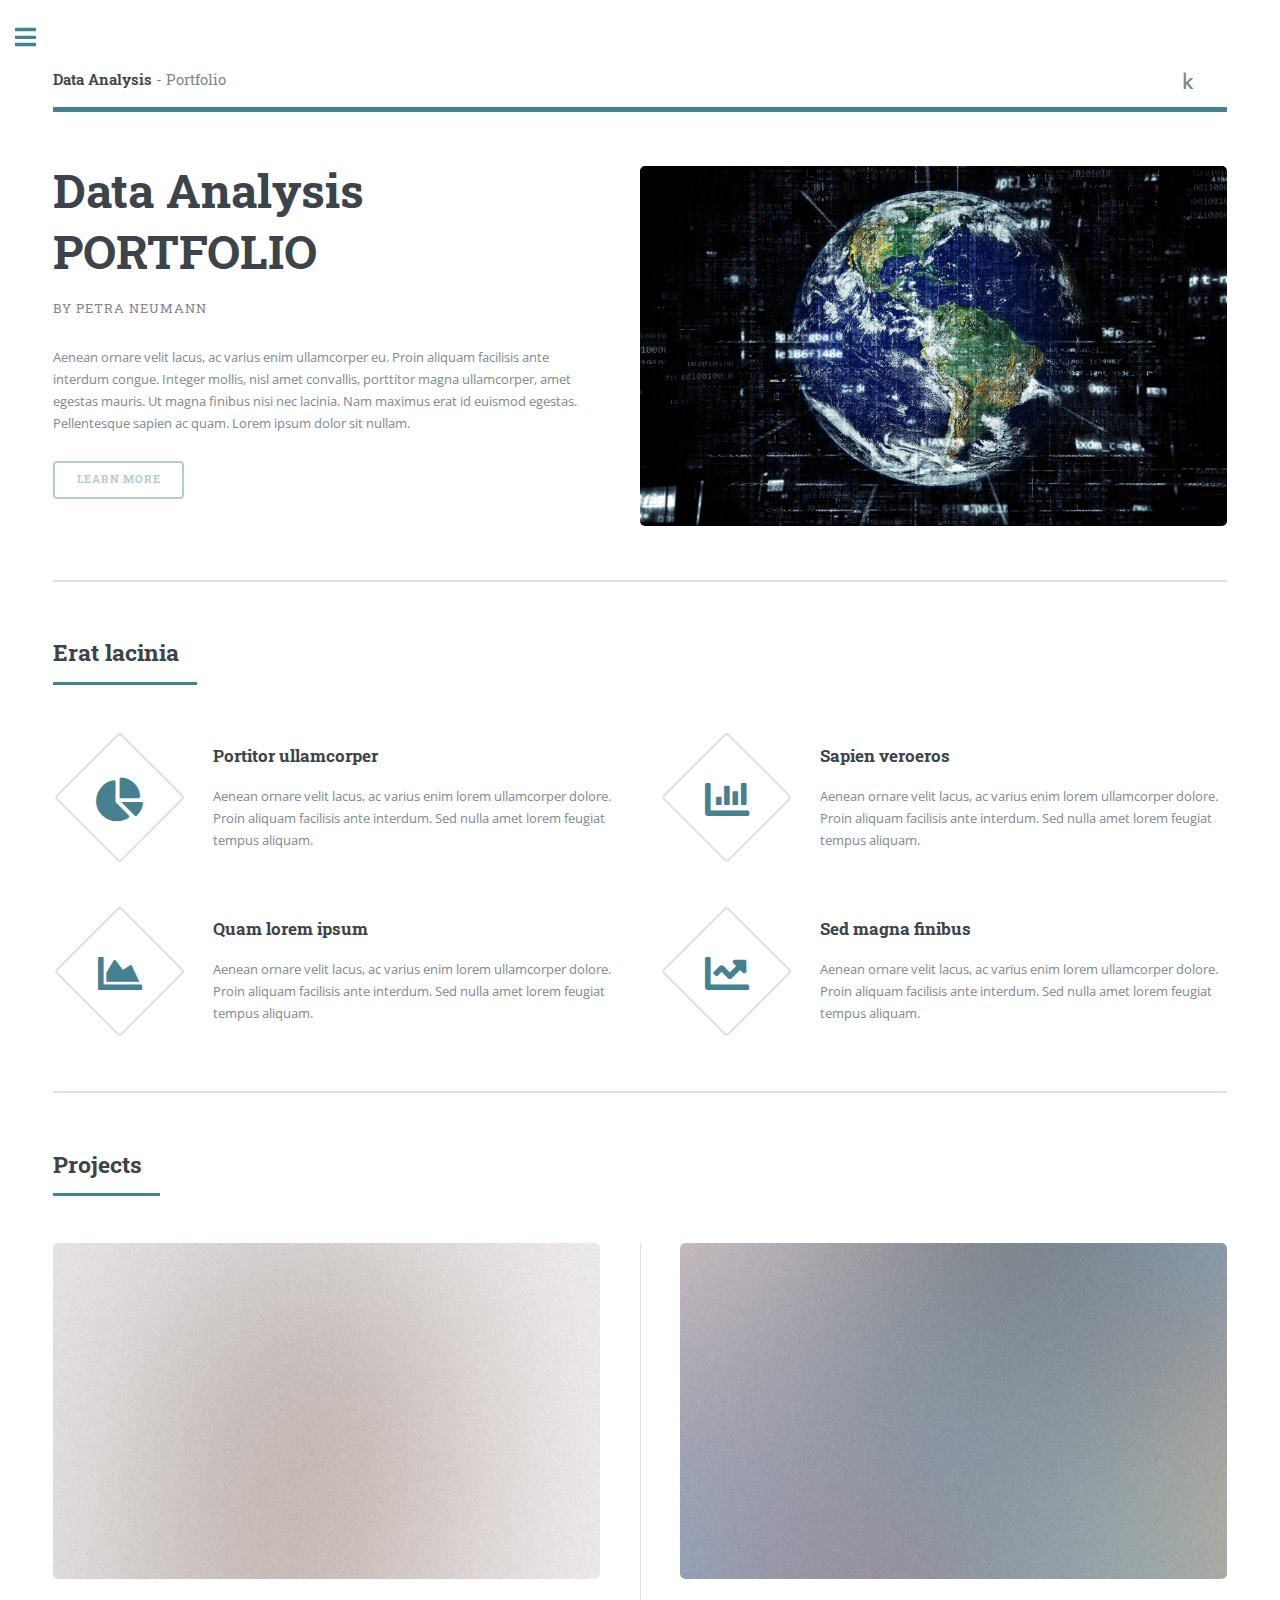
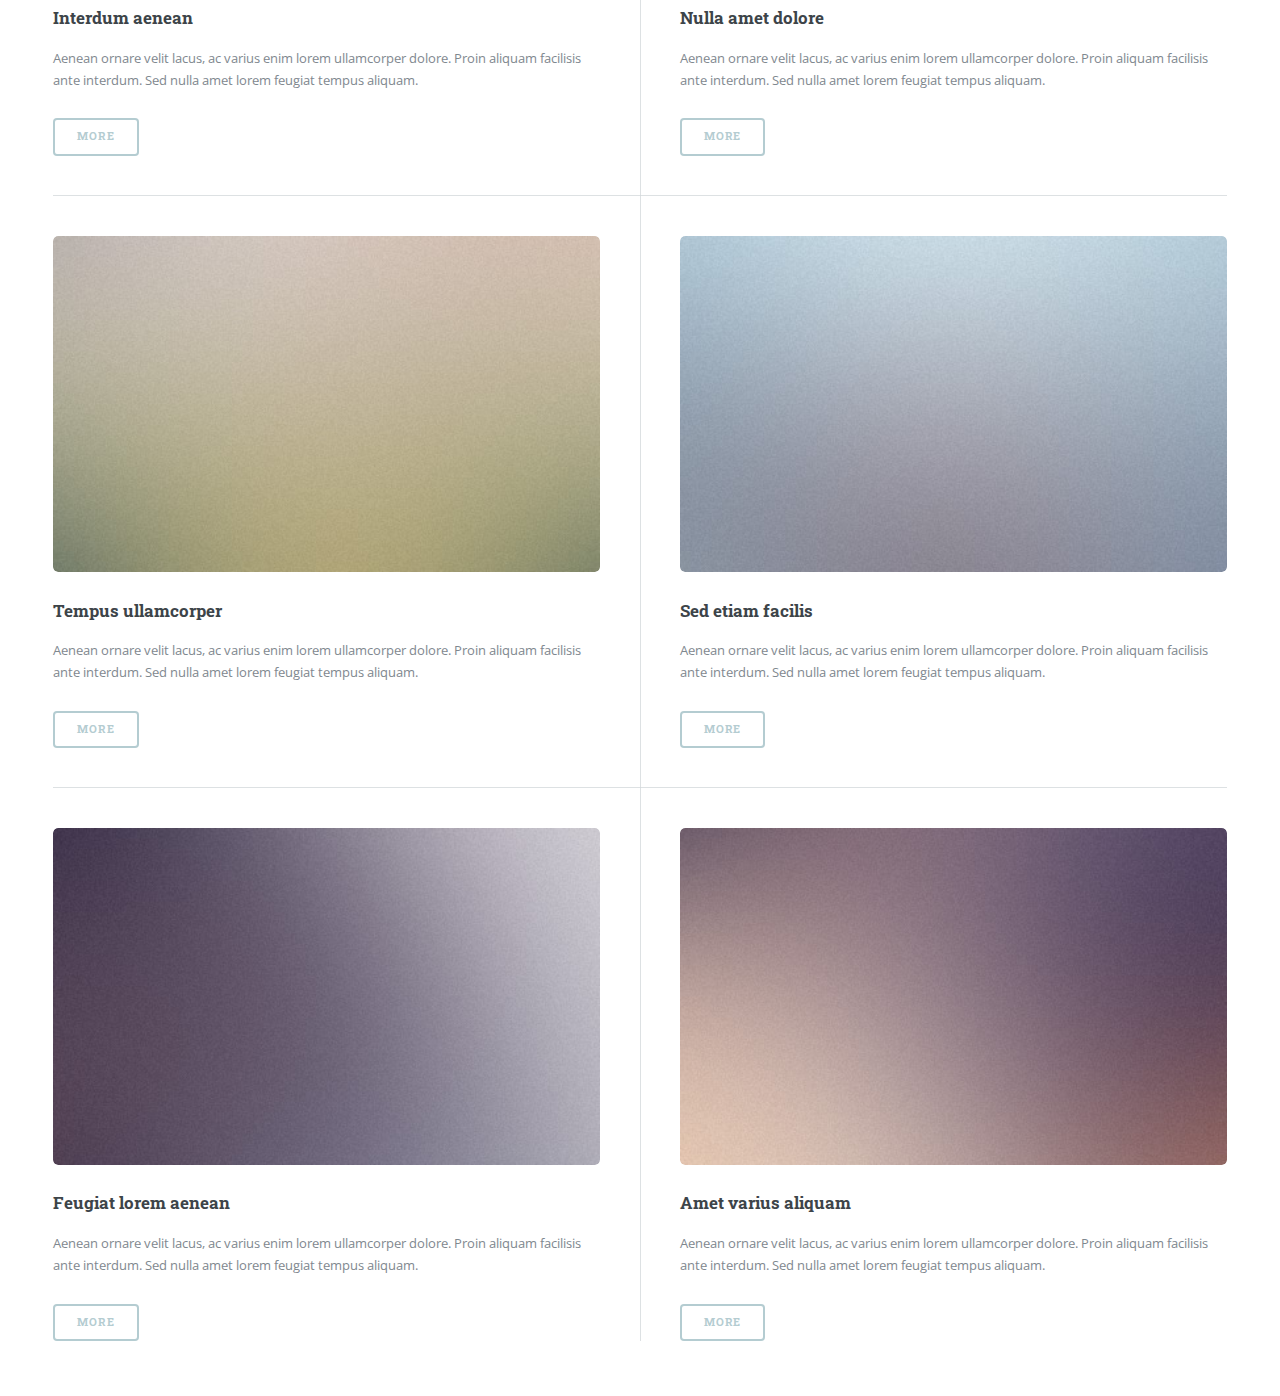
<file: index.html>
<!DOCTYPE HTML>
<!--
	Editorial by HTML5 UP
	html5up.net | @ajlkn
	Free for personal and commercial use under the CCA 3.0 license (html5up.net/license)
-->
<html>
	<head>
		<title>PETRA NEUMANN | Portfolio</title>
		<meta charset="utf-8" />
		<meta name="viewport" content="width=device-width, initial-scale=1, user-scalable=no" />
		<link rel="stylesheet" href="assets/css/main.css" />
	</head>
	<body class="is-preload">

		<!-- Wrapper -->
			<div id="wrapper">

				<!-- Main -->
					<div id="main">
						<div class="inner">

							<!-- Header -->
								<header id="header">
									<a href="index.html" class="logo"><strong>Data Analysis</strong> - Portfolio </a>
									<ul class="icons">
										<li><a href="https://www.kaggle.com/petraneumann" class="icon brands fa-kaggle" target="_blank"><span class="label">Kaggle</span></a></li>
										<li><a href="https://www.tableau.com" class="icon fa-table" target="_blank"><span class="label">Tableau</span></a></li>
										<!-- <li><a href="#" class="icon brands fa-facebook-f"><span class="label">Facebook</span></a></li>
										<li><a href="#" class="icon brands fa-snapchat-ghost"><span class="label">Snapchat</span></a></li>
										<li><a href="#" class="icon brands fa-instagram"><span class="label">Instagram</span></a></li>
										<li><a href="#" class="icon brands fa-medium-m"><span class="label">Medium</span></a></li> -->
									</ul>
								</header>

							<!-- Banner -->
								<section id="banner">
									<div class="content">
										<header>
											<h1>Data Analysis<br />
											PORTFOLIO</h1>
											<p>by Petra Neumann</p>
										</header>
										<p>Aenean ornare velit lacus, ac varius enim ullamcorper eu. Proin aliquam facilisis ante interdum congue. Integer mollis, nisl amet convallis, porttitor magna ullamcorper, amet egestas mauris. Ut magna finibus nisi nec lacinia. Nam maximus erat id euismod egestas. Pellentesque sapien ac quam. Lorem ipsum dolor sit nullam.</p>
										<ul class="actions">
											<li><a href="#" class="button big">Learn More</a></li>
										</ul>
									</div>
									<span class="image object">
										<img src="images/pic10.jpg" alt="" />
									</span>
								</section>

							<!-- Section -->
								<section>
									<header class="major">
										<h2>Erat lacinia</h2>
									</header>
									<div class="features">
										<article>
											<span class="icon solid fas fa-chart-pie"></span>
											<div class="content">
												<h3>Portitor ullamcorper</h3>
												<p>Aenean ornare velit lacus, ac varius enim lorem ullamcorper dolore. Proin aliquam facilisis ante interdum. Sed nulla amet lorem feugiat tempus aliquam.</p>
											</div>
										</article>
										<article>
											<span class="icon solid fas fa-chart-bar"></span>
											<div class="content">
												<h3>Sapien veroeros</h3>
												<p>Aenean ornare velit lacus, ac varius enim lorem ullamcorper dolore. Proin aliquam facilisis ante interdum. Sed nulla amet lorem feugiat tempus aliquam.</p>
											</div>
										</article>
										<article>
											<span class="icon solid fas fa-chart-area"></span>
											<div class="content">
												<h3>Quam lorem ipsum</h3>
												<p>Aenean ornare velit lacus, ac varius enim lorem ullamcorper dolore. Proin aliquam facilisis ante interdum. Sed nulla amet lorem feugiat tempus aliquam.</p>
											</div>
										</article>
										<article>
											<span class="icon solid fas fa-chart-line"></span>
											<div class="content">
												<h3>Sed magna finibus</h3>
												<p>Aenean ornare velit lacus, ac varius enim lorem ullamcorper dolore. Proin aliquam facilisis ante interdum. Sed nulla amet lorem feugiat tempus aliquam.</p>
											</div>
										</article>
									</div>
								</section>

							<!-- Section -->
								<section>
									<header class="major">
										<h2>Projects</h2>
									</header>
									<div class="posts">
										<article>
											<a href="#" class="image"><img src="images/pic01.jpg" alt="" /></a>
											<h3>Interdum aenean</h3>
											<p>Aenean ornare velit lacus, ac varius enim lorem ullamcorper dolore. Proin aliquam facilisis ante interdum. Sed nulla amet lorem feugiat tempus aliquam.</p>
											<ul class="actions">
												<li><a href="#" class="button">More</a></li>
											</ul>
										</article>
										<article>
											<a href="#" class="image"><img src="images/pic02.jpg" alt="" /></a>
											<h3>Nulla amet dolore</h3>
											<p>Aenean ornare velit lacus, ac varius enim lorem ullamcorper dolore. Proin aliquam facilisis ante interdum. Sed nulla amet lorem feugiat tempus aliquam.</p>
											<ul class="actions">
												<li><a href="#" class="button">More</a></li>
											</ul>
										</article>
										<article>
											<a href="#" class="image"><img src="images/pic03.jpg" alt="" /></a>
											<h3>Tempus ullamcorper</h3>
											<p>Aenean ornare velit lacus, ac varius enim lorem ullamcorper dolore. Proin aliquam facilisis ante interdum. Sed nulla amet lorem feugiat tempus aliquam.</p>
											<ul class="actions">
												<li><a href="#" class="button">More</a></li>
											</ul>
										</article>
										<article>
											<a href="#" class="image"><img src="images/pic04.jpg" alt="" /></a>
											<h3>Sed etiam facilis</h3>
											<p>Aenean ornare velit lacus, ac varius enim lorem ullamcorper dolore. Proin aliquam facilisis ante interdum. Sed nulla amet lorem feugiat tempus aliquam.</p>
											<ul class="actions">
												<li><a href="#" class="button">More</a></li>
											</ul>
										</article>
										<article>
											<a href="#" class="image"><img src="images/pic05.jpg" alt="" /></a>
											<h3>Feugiat lorem aenean</h3>
											<p>Aenean ornare velit lacus, ac varius enim lorem ullamcorper dolore. Proin aliquam facilisis ante interdum. Sed nulla amet lorem feugiat tempus aliquam.</p>
											<ul class="actions">
												<li><a href="#" class="button">More</a></li>
											</ul>
										</article>
										<article>
											<a href="#" class="image"><img src="images/pic06.jpg" alt="" /></a>
											<h3>Amet varius aliquam</h3>
											<p>Aenean ornare velit lacus, ac varius enim lorem ullamcorper dolore. Proin aliquam facilisis ante interdum. Sed nulla amet lorem feugiat tempus aliquam.</p>
											<ul class="actions">
												<li><a href="#" class="button">More</a></li>
											</ul>
										</article>
									</div>
								</section>

						</div>
					</div>

				<!-- Sidebar -->
					<div id="sidebar">
						<div class="inner">

							<!-- Search -->
								<section id="search" class="alt">
									<form method="post" action="#">
										<input type="text" name="query" id="query" placeholder="Search" />
									</form>
								</section>

							<!-- Menu -->
								<nav id="menu">
									<header class="major">
										<h2>Menu</h2>
									</header>
									<ul>
										<li><a href="index.html">Homepage</a></li>
										<li><a href="generic.html">Generic</a></li>
										<li><a href="elements.html">Elements</a></li>
										<li><a href="contact.html">Contact</a></li>
										<li>
											<span class="opener">Submenu</span>
											<ul>
												<li><a href="#">Lorem Dolor</a></li>
												<li><a href="#">Ipsum Adipiscing</a></li>
												<li><a href="#">Tempus Magna</a></li>
												<li><a href="#">Feugiat Veroeros</a></li>
											</ul>
										</li>
										<li><a href="#">Etiam Dolore</a></li>
										<li><a href="#">Adipiscing</a></li>
										<li>
											<span class="opener">Another Submenu</span>
											<ul>
												<li><a href="#">Lorem Dolor</a></li>
												<li><a href="#">Ipsum Adipiscing</a></li>
												<li><a href="#">Tempus Magna</a></li>
												<li><a href="#">Feugiat Veroeros</a></li>
											</ul>
										</li>
										<li><a href="#">Maximus Erat</a></li>
										<li><a href="#">Sapien Mauris</a></li>
										<li><a href="#">Amet Lacinia</a></li>
									</ul>
								</nav>

							<!-- Section -->
								<section>
									<header class="major">
										<h2>Ante interdum</h2>
									</header>
									<div class="mini-posts">
										<article>
											<a href="#" class="image"><img src="images/pic07.jpg" alt="" /></a>
											<p>Aenean ornare velit lacus, ac varius enim lorem ullamcorper dolore aliquam.</p>
										</article>
										<article>
											<a href="#" class="image"><img src="images/pic08.jpg" alt="" /></a>
											<p>Aenean ornare velit lacus, ac varius enim lorem ullamcorper dolore aliquam.</p>
										</article>
										<article>
											<a href="#" class="image"><img src="images/pic09.jpg" alt="" /></a>
											<p>Aenean ornare velit lacus, ac varius enim lorem ullamcorper dolore aliquam.</p>
										</article>
									</div>
									<ul class="actions">
										<li><a href="#" class="button">More</a></li>
									</ul>
								</section>

							<!-- Section -->
								<section>
									<header class="major">
										<h2>Get in touch</h2>
									</header>
									<p>with <br>PETRA NEUMANN</p>
									<ul class="contact">
										<li class="icon solid fa-envelope"><a href="mailto:p.t.neumann@gmx.de">send an email</a></li>
										<!-- <li class="icon solid fa-phone">(000) 000-0000</li> -->
										<li class="icon solid fa-home">Jena, Germany<br />
										<!--Nashville, TN 00000-0000--></li>
									</ul>
								</section>

							<!-- Footer -->
								<footer id="footer">
									<p class="copyright">&copy; Untitled. All rights reserved.</a></p>
								</footer>

						</div>
					</div>

			</div>

		<!-- Scripts -->
			<script src="assets/js/jquery.min.js"></script>
			<script src="assets/js/browser.min.js"></script>
			<script src="assets/js/breakpoints.min.js"></script>
			<script src="assets/js/util.js"></script>
			<script src="assets/js/main.js"></script>

	</body>
</html>
</file>
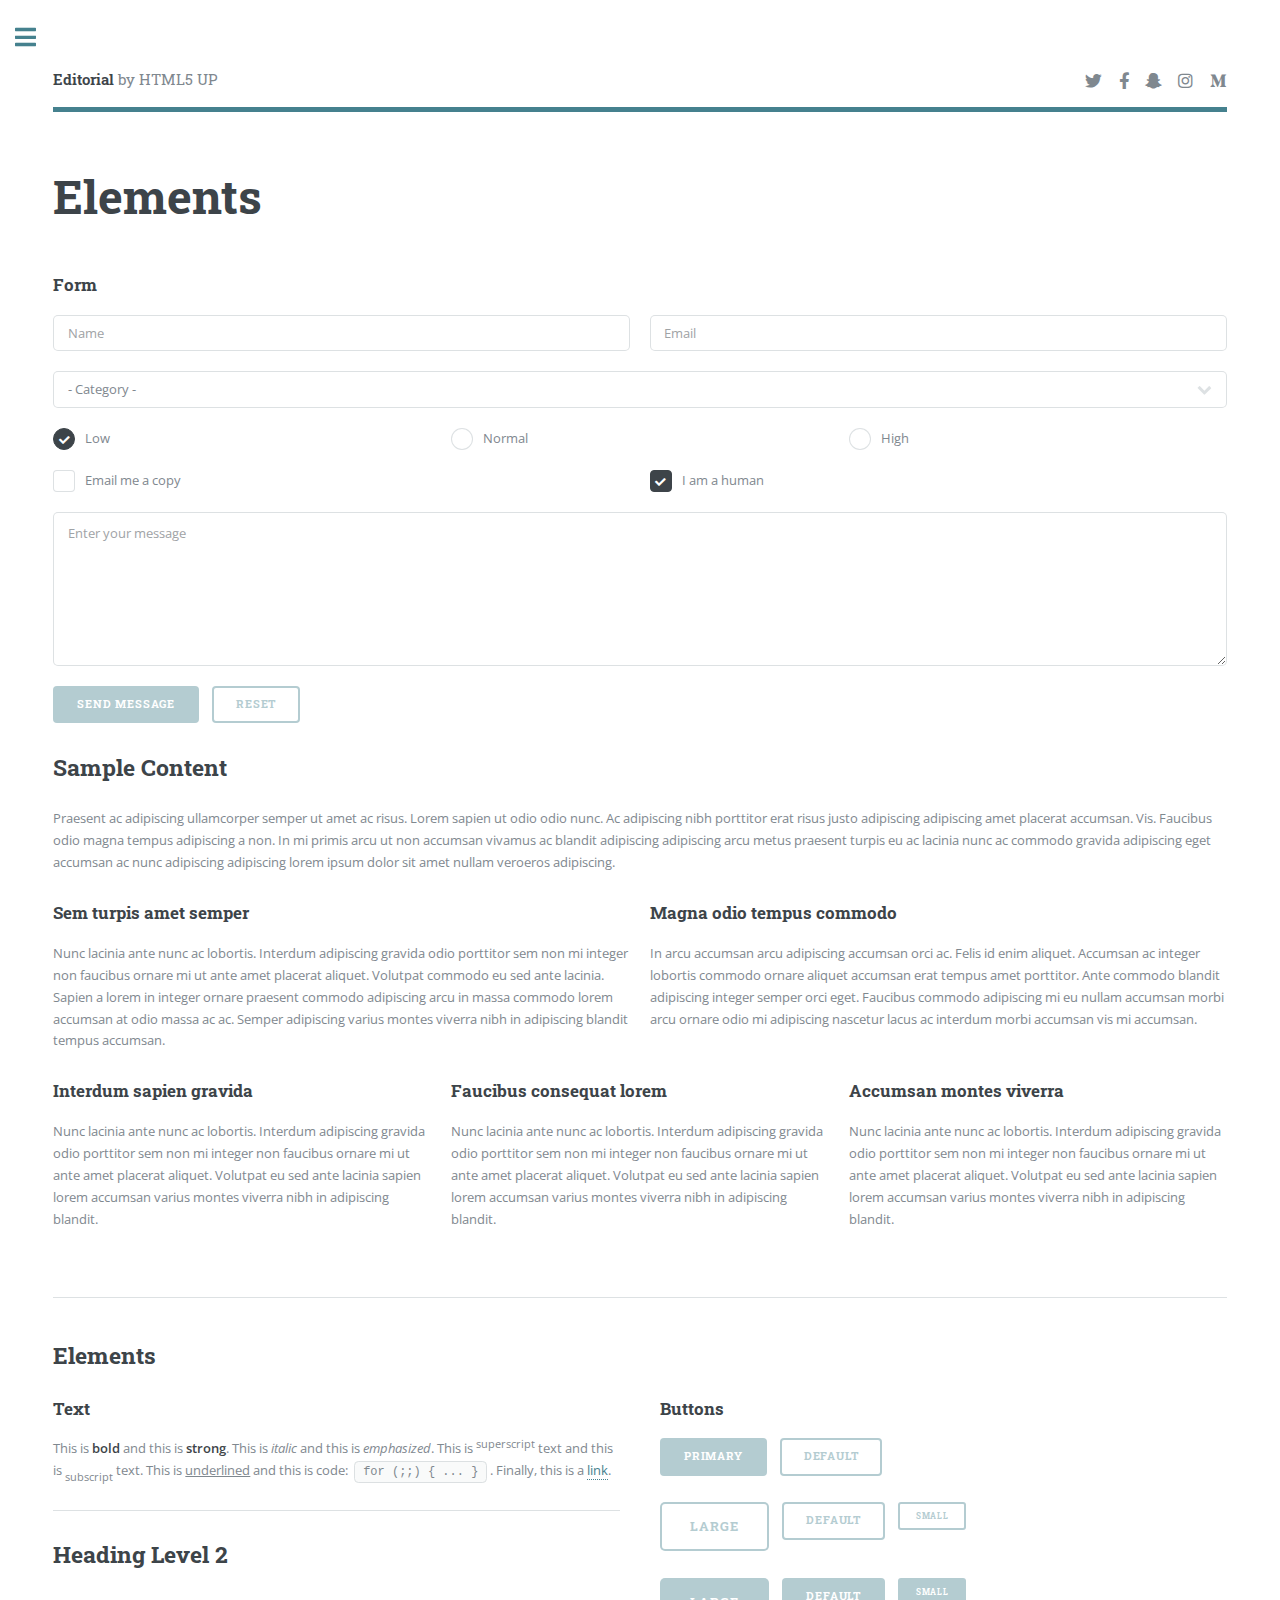
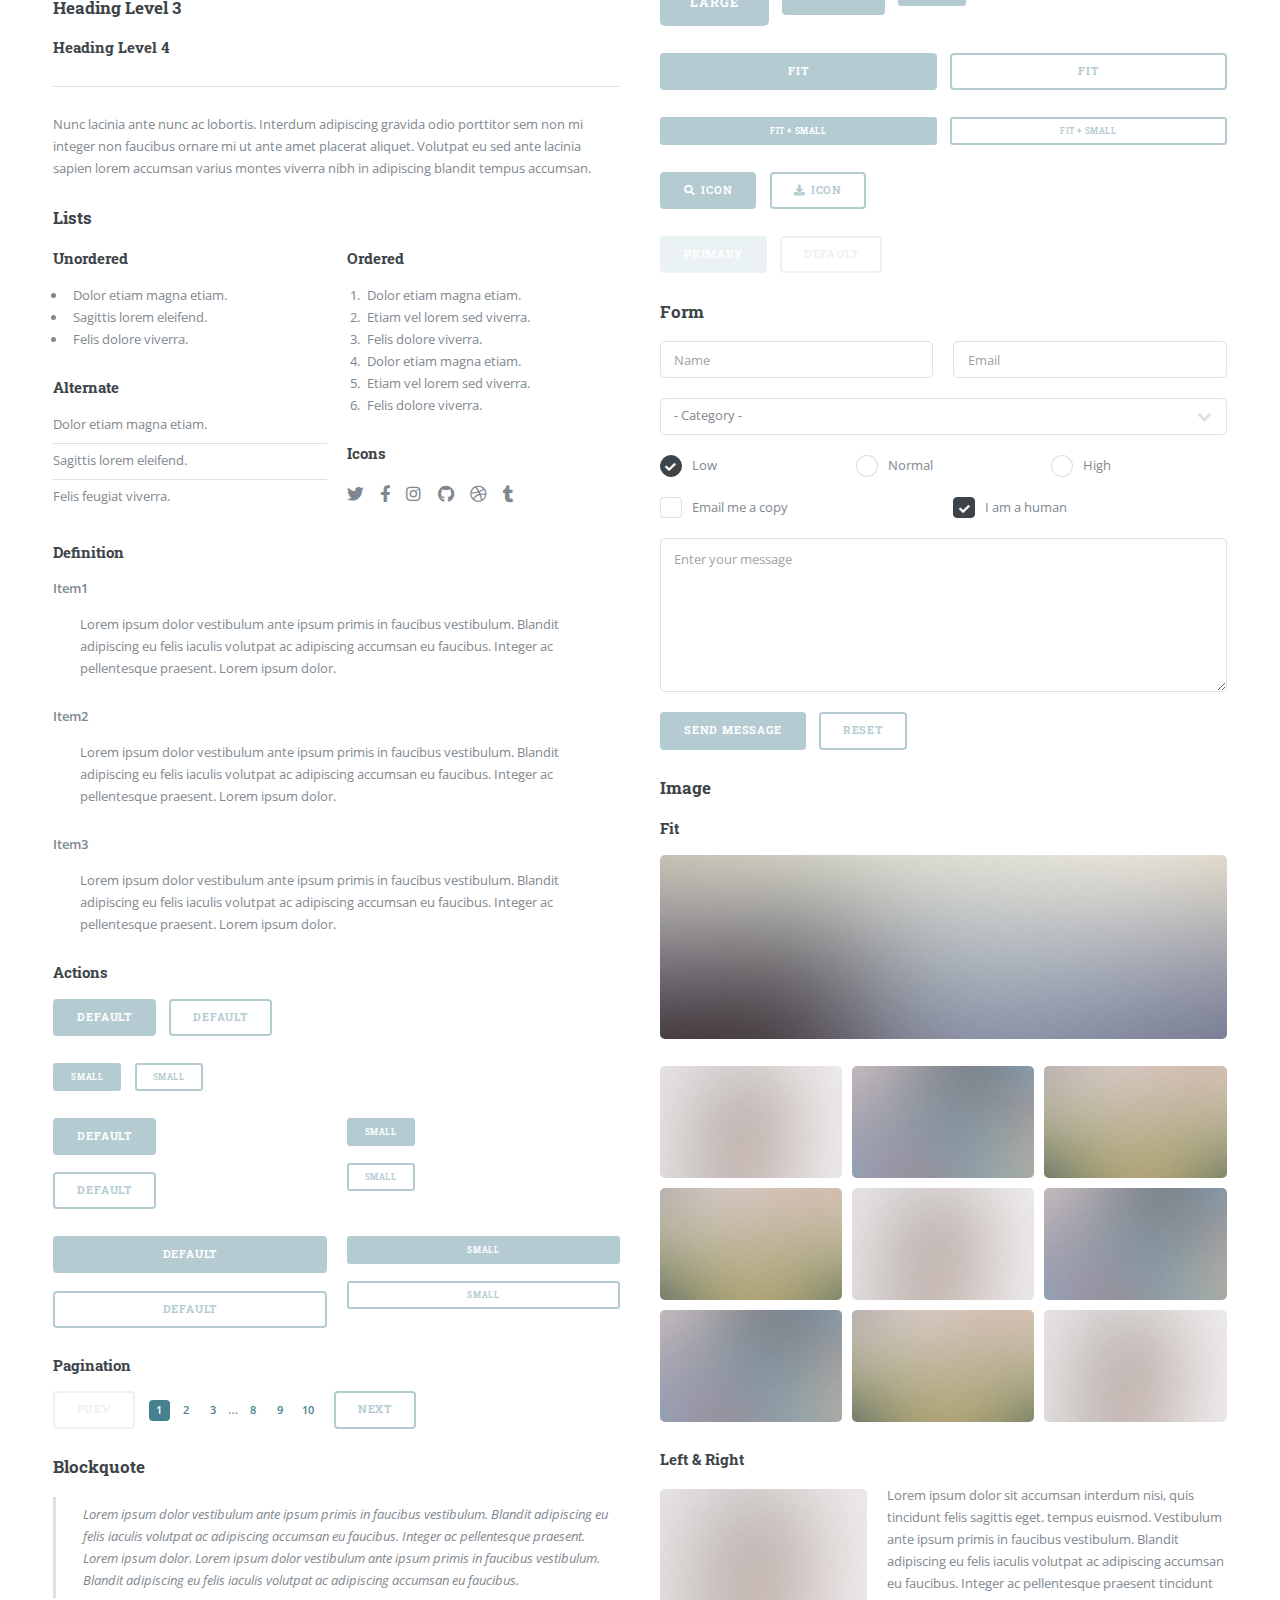
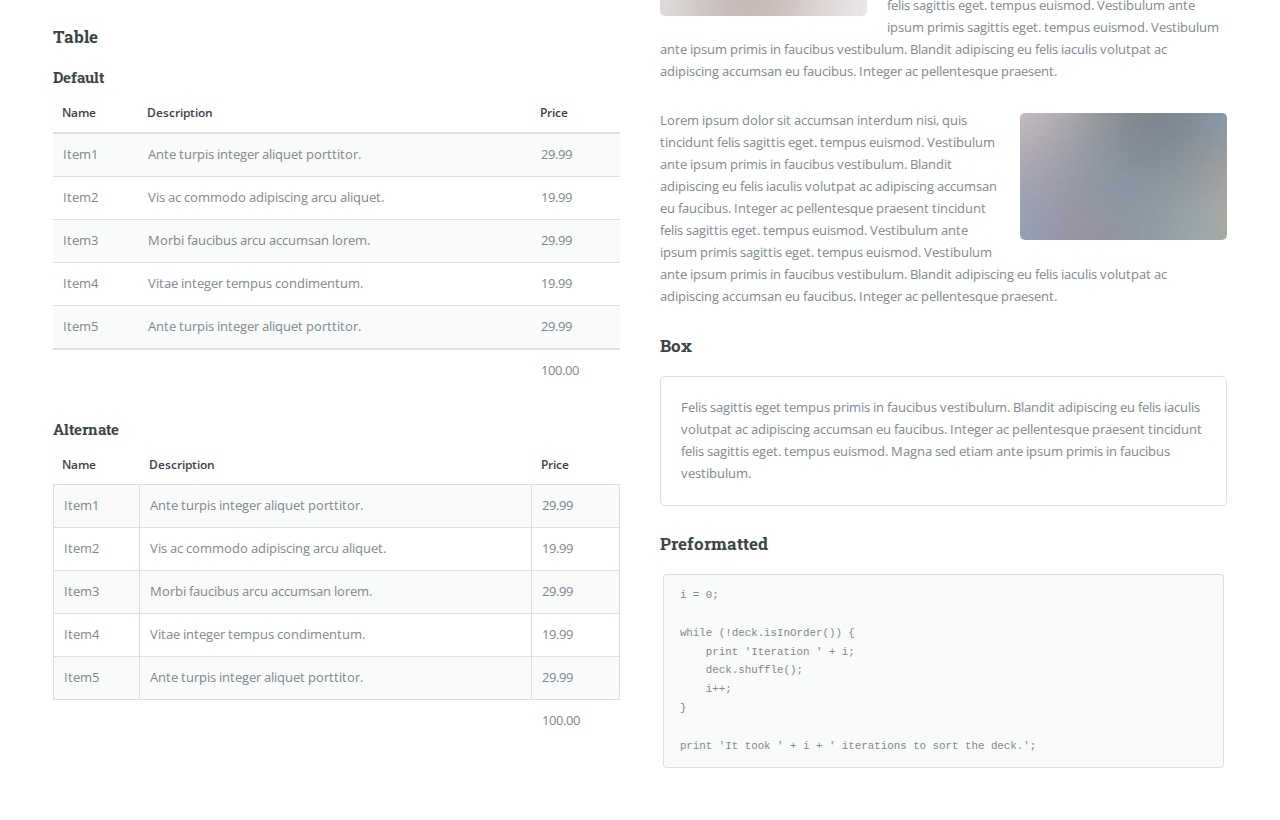
<file: contact.html>
<!DOCTYPE HTML>
<!--
	Editorial by HTML5 UP
	html5up.net | @ajlkn
	Free for personal and commercial use under the CCA 3.0 license (html5up.net/license)
-->
<html>
	<head>
		<title>Elements - Editorial by HTML5 UP</title>
		<meta charset="utf-8" />
		<meta name="viewport" content="width=device-width, initial-scale=1, user-scalable=no" />
		<link rel="stylesheet" href="assets/css/main.css" />
	</head>
	<body class="is-preload">

		<!-- Wrapper -->
			<div id="wrapper">

				<!-- Main -->
					<div id="main">
						<div class="inner">

							<!-- Header -->
								<header id="header">
									<a href="index.html" class="logo"><strong>Editorial</strong> by HTML5 UP</a>
									<ul class="icons">
										<li><a href="#" class="icon brands fa-twitter"><span class="label">Twitter</span></a></li>
										<li><a href="#" class="icon brands fa-facebook-f"><span class="label">Facebook</span></a></li>
										<li><a href="#" class="icon brands fa-snapchat-ghost"><span class="label">Snapchat</span></a></li>
										<li><a href="#" class="icon brands fa-instagram"><span class="label">Instagram</span></a></li>
										<li><a href="#" class="icon brands fa-medium-m"><span class="label">Medium</span></a></li>
									</ul>
								</header>

							<!-- Content -->
								<section>
									<header class="main">
										<h1>Elements</h1>
									</header>

									<!-- Content -->
									<h3>Form</h3>

													<form method="post" action="mailto:p.t.neumann@gmx.de">
														<div class="row gtr-uniform">
															<div class="col-6 col-12-xsmall">
																<input type="text" name="demo-name" id="demo-name" value="" placeholder="Name" />
															</div>
															<div class="col-6 col-12-xsmall">
																<input type="email" name="demo-email" id="demo-email" value="" placeholder="Email" />
															</div>
															<!-- Break -->
															<div class="col-12">
																<select name="demo-category" id="demo-category">
																	<option value="">- Category -</option>
																	<option value="1">Information</option>
																	<option value="1">Cooperation</option>
																	<option value="1">Other</option>
																</select>
															</div>
															<!-- Break -->
															<div class="col-4 col-12-small">
																<input type="radio" id="demo-priority-low" name="demo-priority" checked>
																<label for="demo-priority-low">Low</label>
															</div>
															<div class="col-4 col-12-small">
																<input type="radio" id="demo-priority-normal" name="demo-priority">
																<label for="demo-priority-normal">Normal</label>
															</div>
															<div class="col-4 col-12-small">
																<input type="radio" id="demo-priority-high" name="demo-priority">
																<label for="demo-priority-high">High</label>
															</div>
															<!-- Break -->
															<div class="col-6 col-12-small">
																<input type="checkbox" id="demo-copy" name="demo-copy">
																<label for="demo-copy">Email me a copy</label>
															</div>
															<div class="col-6 col-12-small">
																<input type="checkbox" id="demo-human" name="demo-human" checked>
																<label for="demo-human">I am a human</label>
															</div>
															<!-- Break -->
															<div class="col-12">
																<textarea name="demo-message" id="demo-message" placeholder="Enter your message" rows="6"></textarea>
															</div>
															<!-- Break -->
															<div class="col-12">
																<ul class="actions">
																	<li><input type="submit" value="Send Message" class="primary" /></li>
																	<li><input type="reset" value="Reset" /></li>
																</ul>
															</div>
														</div>
													</form>

										<h2 id="content">Sample Content</h2>
										<p>Praesent ac adipiscing ullamcorper semper ut amet ac risus. Lorem sapien ut odio odio nunc. Ac adipiscing nibh porttitor erat risus justo adipiscing adipiscing amet placerat accumsan. Vis. Faucibus odio magna tempus adipiscing a non. In mi primis arcu ut non accumsan vivamus ac blandit adipiscing adipiscing arcu metus praesent turpis eu ac lacinia nunc ac commodo gravida adipiscing eget accumsan ac nunc adipiscing adipiscing lorem ipsum dolor sit amet nullam veroeros adipiscing.</p>
										<div class="row">
											<div class="col-6 col-12-small">
												<h3>Sem turpis amet semper</h3>
												<p>Nunc lacinia ante nunc ac lobortis. Interdum adipiscing gravida odio porttitor sem non mi integer non faucibus ornare mi ut ante amet placerat aliquet. Volutpat commodo eu sed ante lacinia. Sapien a lorem in integer ornare praesent commodo adipiscing arcu in massa commodo lorem accumsan at odio massa ac ac. Semper adipiscing varius montes viverra nibh in adipiscing blandit tempus accumsan.</p>
											</div>
											<div class="col-6 col-12-small">
												<h3>Magna odio tempus commodo</h3>
												<p>In arcu accumsan arcu adipiscing accumsan orci ac. Felis id enim aliquet. Accumsan ac integer lobortis commodo ornare aliquet accumsan erat tempus amet porttitor. Ante commodo blandit adipiscing integer semper orci eget. Faucibus commodo adipiscing mi eu nullam accumsan morbi arcu ornare odio mi adipiscing nascetur lacus ac interdum morbi accumsan vis mi accumsan.</p>
											</div>
											<!-- Break -->
											<div class="col-4 col-12-medium">
												<h3>Interdum sapien gravida</h3>
												<p>Nunc lacinia ante nunc ac lobortis. Interdum adipiscing gravida odio porttitor sem non mi integer non faucibus ornare mi ut ante amet placerat aliquet. Volutpat eu sed ante lacinia sapien lorem accumsan varius montes viverra nibh in adipiscing blandit.</p>
											</div>
											<div class="col-4 col-12-medium">
												<h3>Faucibus consequat lorem</h3>
												<p>Nunc lacinia ante nunc ac lobortis. Interdum adipiscing gravida odio porttitor sem non mi integer non faucibus ornare mi ut ante amet placerat aliquet. Volutpat eu sed ante lacinia sapien lorem accumsan varius montes viverra nibh in adipiscing blandit.</p>
											</div>
											<div class="col-4 col-12-medium">
												<h3>Accumsan montes viverra</h3>
												<p>Nunc lacinia ante nunc ac lobortis. Interdum adipiscing gravida odio porttitor sem non mi integer non faucibus ornare mi ut ante amet placerat aliquet. Volutpat eu sed ante lacinia sapien lorem accumsan varius montes viverra nibh in adipiscing blandit.</p>
											</div>
										</div>

									<hr class="major" />

									<!-- Elements -->
										<h2 id="elements">Elements</h2>
										<div class="row gtr-200">
											<div class="col-6 col-12-medium">

												<!-- Text stuff -->
													<h3>Text</h3>
													<p>This is <b>bold</b> and this is <strong>strong</strong>. This is <i>italic</i> and this is <em>emphasized</em>.
													This is <sup>superscript</sup> text and this is <sub>subscript</sub> text.
													This is <u>underlined</u> and this is code: <code>for (;;) { ... }</code>.
													Finally, this is a <a href="#">link</a>.</p>
													<hr />
													<h2>Heading Level 2</h2>
													<h3>Heading Level 3</h3>
													<h4>Heading Level 4</h4>
													<hr />
													<p>Nunc lacinia ante nunc ac lobortis. Interdum adipiscing gravida odio porttitor sem non mi integer non faucibus ornare mi ut ante amet placerat aliquet. Volutpat eu sed ante lacinia sapien lorem accumsan varius montes viverra nibh in adipiscing blandit tempus accumsan.</p>

												<!-- Lists -->
													<h3>Lists</h3>
													<div class="row">
														<div class="col-6 col-12-small">

															<h4>Unordered</h4>
															<ul>
																<li>Dolor etiam magna etiam.</li>
																<li>Sagittis lorem eleifend.</li>
																<li>Felis dolore viverra.</li>
															</ul>

															<h4>Alternate</h4>
															<ul class="alt">
																<li>Dolor etiam magna etiam.</li>
																<li>Sagittis lorem eleifend.</li>
																<li>Felis feugiat viverra.</li>
															</ul>

														</div>
														<div class="col-6 col-12-small">

															<h4>Ordered</h4>
															<ol>
																<li>Dolor etiam magna etiam.</li>
																<li>Etiam vel lorem sed viverra.</li>
																<li>Felis dolore viverra.</li>
																<li>Dolor etiam magna etiam.</li>
																<li>Etiam vel lorem sed viverra.</li>
																<li>Felis dolore viverra.</li>
															</ol>

															<h4>Icons</h4>
															<ul class="icons">
																<li><a href="#" class="icon brands fa-twitter"><span class="label">Twitter</span></a></li>
																<li><a href="#" class="icon brands fa-facebook-f"><span class="label">Facebook</span></a></li>
																<li><a href="#" class="icon brands fa-instagram"><span class="label">Instagram</span></a></li>
																<li><a href="#" class="icon brands fa-github"><span class="label">Github</span></a></li>
																<li><a href="#" class="icon brands fa-dribbble"><span class="label">Dribbble</span></a></li>
																<li><a href="#" class="icon brands fa-tumblr"><span class="label">Tumblr</span></a></li>
															</ul>

														</div>
													</div>
													<h4>Definition</h4>
													<dl>
														<dt>Item1</dt>
														<dd>
															<p>Lorem ipsum dolor vestibulum ante ipsum primis in faucibus vestibulum. Blandit adipiscing eu felis iaculis volutpat ac adipiscing accumsan eu faucibus. Integer ac pellentesque praesent. Lorem ipsum dolor.</p>
														</dd>
														<dt>Item2</dt>
														<dd>
															<p>Lorem ipsum dolor vestibulum ante ipsum primis in faucibus vestibulum. Blandit adipiscing eu felis iaculis volutpat ac adipiscing accumsan eu faucibus. Integer ac pellentesque praesent. Lorem ipsum dolor.</p>
														</dd>
														<dt>Item3</dt>
														<dd>
															<p>Lorem ipsum dolor vestibulum ante ipsum primis in faucibus vestibulum. Blandit adipiscing eu felis iaculis volutpat ac adipiscing accumsan eu faucibus. Integer ac pellentesque praesent. Lorem ipsum dolor.</p>
														</dd>
													</dl>

													<h4>Actions</h4>
													<ul class="actions">
														<li><a href="#" class="button primary">Default</a></li>
														<li><a href="#" class="button">Default</a></li>
													</ul>
													<ul class="actions small">
														<li><a href="#" class="button primary small">Small</a></li>
														<li><a href="#" class="button small">Small</a></li>
													</ul>
													<div class="row">
														<div class="col-6 col-12-small">
															<ul class="actions stacked">
																<li><a href="#" class="button primary">Default</a></li>
																<li><a href="#" class="button">Default</a></li>
															</ul>
														</div>
														<div class="col-6 col-12-small">
															<ul class="actions stacked">
																<li><a href="#" class="button primary small">Small</a></li>
																<li><a href="#" class="button small">Small</a></li>
															</ul>
														</div>
														<div class="col-6 col-12-small">
															<ul class="actions stacked">
																<li><a href="#" class="button primary fit">Default</a></li>
																<li><a href="#" class="button fit">Default</a></li>
															</ul>
														</div>
														<div class="col-6 col-12-small">
															<ul class="actions stacked">
																<li><a href="#" class="button primary small fit">Small</a></li>
																<li><a href="#" class="button small fit">Small</a></li>
															</ul>
														</div>
													</div>

													<h4>Pagination</h4>
													<ul class="pagination">
														<li><span class="button disabled">Prev</span></li>
														<li><a href="#" class="page active">1</a></li>
														<li><a href="#" class="page">2</a></li>
														<li><a href="#" class="page">3</a></li>
														<li><span>&hellip;</span></li>
														<li><a href="#" class="page">8</a></li>
														<li><a href="#" class="page">9</a></li>
														<li><a href="#" class="page">10</a></li>
														<li><a href="#" class="button">Next</a></li>
													</ul>

												<!-- Blockquote -->
													<h3>Blockquote</h3>
													<blockquote>Lorem ipsum dolor vestibulum ante ipsum primis in faucibus vestibulum. Blandit adipiscing eu felis iaculis volutpat ac adipiscing accumsan eu faucibus. Integer ac pellentesque praesent. Lorem ipsum dolor. Lorem ipsum dolor vestibulum ante ipsum primis in faucibus vestibulum. Blandit adipiscing eu felis iaculis volutpat ac adipiscing accumsan eu faucibus.</blockquote>

												<!-- Table -->
													<h3>Table</h3>

													<h4>Default</h4>
													<div class="table-wrapper">
														<table>
															<thead>
																<tr>
																	<th>Name</th>
																	<th>Description</th>
																	<th>Price</th>
																</tr>
															</thead>
															<tbody>
																<tr>
																	<td>Item1</td>
																	<td>Ante turpis integer aliquet porttitor.</td>
																	<td>29.99</td>
																</tr>
																<tr>
																	<td>Item2</td>
																	<td>Vis ac commodo adipiscing arcu aliquet.</td>
																	<td>19.99</td>
																</tr>
																<tr>
																	<td>Item3</td>
																	<td> Morbi faucibus arcu accumsan lorem.</td>
																	<td>29.99</td>
																</tr>
																<tr>
																	<td>Item4</td>
																	<td>Vitae integer tempus condimentum.</td>
																	<td>19.99</td>
																</tr>
																<tr>
																	<td>Item5</td>
																	<td>Ante turpis integer aliquet porttitor.</td>
																	<td>29.99</td>
																</tr>
															</tbody>
															<tfoot>
																<tr>
																	<td colspan="2"></td>
																	<td>100.00</td>
																</tr>
															</tfoot>
														</table>
													</div>

													<h4>Alternate</h4>
													<div class="table-wrapper">
														<table class="alt">
															<thead>
																<tr>
																	<th>Name</th>
																	<th>Description</th>
																	<th>Price</th>
																</tr>
															</thead>
															<tbody>
																<tr>
																	<td>Item1</td>
																	<td>Ante turpis integer aliquet porttitor.</td>
																	<td>29.99</td>
																</tr>
																<tr>
																	<td>Item2</td>
																	<td>Vis ac commodo adipiscing arcu aliquet.</td>
																	<td>19.99</td>
																</tr>
																<tr>
																	<td>Item3</td>
																	<td> Morbi faucibus arcu accumsan lorem.</td>
																	<td>29.99</td>
																</tr>
																<tr>
																	<td>Item4</td>
																	<td>Vitae integer tempus condimentum.</td>
																	<td>19.99</td>
																</tr>
																<tr>
																	<td>Item5</td>
																	<td>Ante turpis integer aliquet porttitor.</td>
																	<td>29.99</td>
																</tr>
															</tbody>
															<tfoot>
																<tr>
																	<td colspan="2"></td>
																	<td>100.00</td>
																</tr>
															</tfoot>
														</table>
													</div>

											</div>
											<div class="col-6 col-12-medium">

												<!-- Buttons -->
													<h3>Buttons</h3>
													<ul class="actions">
														<li><a href="#" class="button primary">Primary</a></li>
														<li><a href="#" class="button">Default</a></li>
													</ul>
													<ul class="actions">
														<li><a href="#" class="button large">Large</a></li>
														<li><a href="#" class="button">Default</a></li>
														<li><a href="#" class="button small">Small</a></li>
													</ul>
													<ul class="actions">
														<li><a href="#" class="button primary large">Large</a></li>
														<li><a href="#" class="button primary">Default</a></li>
														<li><a href="#" class="button primary small">Small</a></li>
													</ul>
													<ul class="actions fit">
														<li><a href="#" class="button primary fit">Fit</a></li>
														<li><a href="#" class="button fit">Fit</a></li>
													</ul>
													<ul class="actions fit small">
														<li><a href="#" class="button primary fit small">Fit + Small</a></li>
														<li><a href="#" class="button fit small">Fit + Small</a></li>
													</ul>
													<ul class="actions">
														<li><a href="#" class="button primary icon solid fa-search">Icon</a></li>
														<li><a href="#" class="button icon solid fa-download">Icon</a></li>
													</ul>
													<ul class="actions">
														<li><span class="button primary disabled">Primary</span></li>
														<li><span class="button disabled">Default</span></li>
													</ul>

												<!-- Form -->
													<h3>Form</h3>

													<form method="post" action="#">
														<div class="row gtr-uniform">
															<div class="col-6 col-12-xsmall">
																<input type="text" name="demo-name" id="demo-name" value="" placeholder="Name" />
															</div>
															<div class="col-6 col-12-xsmall">
																<input type="email" name="demo-email" id="demo-email" value="" placeholder="Email" />
															</div>
															<!-- Break -->
															<div class="col-12">
																<select name="demo-category" id="demo-category">
																	<option value="">- Category -</option>
																	<option value="1">Manufacturing</option>
																	<option value="1">Shipping</option>
																	<option value="1">Administration</option>
																	<option value="1">Human Resources</option>
																</select>
															</div>
															<!-- Break -->
															<div class="col-4 col-12-small">
																<input type="radio" id="demo-priority-low" name="demo-priority" checked>
																<label for="demo-priority-low">Low</label>
															</div>
															<div class="col-4 col-12-small">
																<input type="radio" id="demo-priority-normal" name="demo-priority">
																<label for="demo-priority-normal">Normal</label>
															</div>
															<div class="col-4 col-12-small">
																<input type="radio" id="demo-priority-high" name="demo-priority">
																<label for="demo-priority-high">High</label>
															</div>
															<!-- Break -->
															<div class="col-6 col-12-small">
																<input type="checkbox" id="demo-copy" name="demo-copy">
																<label for="demo-copy">Email me a copy</label>
															</div>
															<div class="col-6 col-12-small">
																<input type="checkbox" id="demo-human" name="demo-human" checked>
																<label for="demo-human">I am a human</label>
															</div>
															<!-- Break -->
															<div class="col-12">
																<textarea name="demo-message" id="demo-message" placeholder="Enter your message" rows="6"></textarea>
															</div>
															<!-- Break -->
															<div class="col-12">
																<ul class="actions">
																	<li><input type="submit" value="Send Message" class="primary" /></li>
																	<li><input type="reset" value="Reset" /></li>
																</ul>
															</div>
														</div>
													</form>

												<!-- Image -->
													<h3>Image</h3>

													<h4>Fit</h4>
													<span class="image fit"><img src="images/pic11.jpg" alt="" /></span>
													<div class="box alt">
														<div class="row gtr-50 gtr-uniform">
															<div class="col-4"><span class="image fit"><img src="images/pic01.jpg" alt="" /></span></div>
															<div class="col-4"><span class="image fit"><img src="images/pic02.jpg" alt="" /></span></div>
															<div class="col-4"><span class="image fit"><img src="images/pic03.jpg" alt="" /></span></div>
															<!-- Break -->
															<div class="col-4"><span class="image fit"><img src="images/pic03.jpg" alt="" /></span></div>
															<div class="col-4"><span class="image fit"><img src="images/pic01.jpg" alt="" /></span></div>
															<div class="col-4"><span class="image fit"><img src="images/pic02.jpg" alt="" /></span></div>
															<!-- Break -->
															<div class="col-4"><span class="image fit"><img src="images/pic02.jpg" alt="" /></span></div>
															<div class="col-4"><span class="image fit"><img src="images/pic03.jpg" alt="" /></span></div>
															<div class="col-4"><span class="image fit"><img src="images/pic01.jpg" alt="" /></span></div>
														</div>
													</div>

													<h4>Left &amp; Right</h4>
													<p><span class="image left"><img src="images/pic01.jpg" alt="" /></span>Lorem ipsum dolor sit accumsan interdum nisi, quis tincidunt felis sagittis eget. tempus euismod. Vestibulum ante ipsum primis in faucibus vestibulum. Blandit adipiscing eu felis iaculis volutpat ac adipiscing accumsan eu faucibus. Integer ac pellentesque praesent tincidunt felis sagittis eget. tempus euismod. Vestibulum ante ipsum primis sagittis eget. tempus euismod. Vestibulum ante ipsum primis in faucibus vestibulum. Blandit adipiscing eu felis iaculis volutpat ac adipiscing accumsan eu faucibus. Integer ac pellentesque praesent.</p>
													<p><span class="image right"><img src="images/pic02.jpg" alt="" /></span>Lorem ipsum dolor sit accumsan interdum nisi, quis tincidunt felis sagittis eget. tempus euismod. Vestibulum ante ipsum primis in faucibus vestibulum. Blandit adipiscing eu felis iaculis volutpat ac adipiscing accumsan eu faucibus. Integer ac pellentesque praesent tincidunt felis sagittis eget. tempus euismod. Vestibulum ante ipsum primis sagittis eget. tempus euismod. Vestibulum ante ipsum primis in faucibus vestibulum. Blandit adipiscing eu felis iaculis volutpat ac adipiscing accumsan eu faucibus. Integer ac pellentesque praesent.</p>

												<!-- Box -->
													<h3>Box</h3>
													<div class="box">
														<p>Felis sagittis eget tempus primis in faucibus vestibulum. Blandit adipiscing eu felis iaculis volutpat ac adipiscing accumsan eu faucibus. Integer ac pellentesque praesent tincidunt felis sagittis eget. tempus euismod. Magna sed etiam ante ipsum primis in faucibus vestibulum.</p>
													</div>

												<!-- Preformatted Code -->
													<h3>Preformatted</h3>
													<pre><code>i = 0;

while (!deck.isInOrder()) {
    print 'Iteration ' + i;
    deck.shuffle();
    i++;
}

print 'It took ' + i + ' iterations to sort the deck.';
</code></pre>

											</div>
										</div>

								</section>

						</div>
					</div>

				<!-- Sidebar -->
					<div id="sidebar">
						<div class="inner">

							<!-- Search -->
								<section id="search" class="alt">
									<form method="post" action="#">
										<input type="text" name="query" id="query" placeholder="Search" />
									</form>
								</section>

							<!-- Menu -->
								<nav id="menu">
									<header class="major">
										<h2>Menu</h2>
									</header>
									<ul>
										<li><a href="index.html">Homepage</a></li>
										<li><a href="generic.html">Generic</a></li>
										<li><a href="elements.html">Elements</a></li>
										<li>
											<span class="opener">Submenu</span>
											<ul>
												<li><a href="#">Lorem Dolor</a></li>
												<li><a href="#">Ipsum Adipiscing</a></li>
												<li><a href="#">Tempus Magna</a></li>
												<li><a href="#">Feugiat Veroeros</a></li>
											</ul>
										</li>
										<li><a href="#">Etiam Dolore</a></li>
										<li><a href="#">Adipiscing</a></li>
										<li>
											<span class="opener">Another Submenu</span>
											<ul>
												<li><a href="#">Lorem Dolor</a></li>
												<li><a href="#">Ipsum Adipiscing</a></li>
												<li><a href="#">Tempus Magna</a></li>
												<li><a href="#">Feugiat Veroeros</a></li>
											</ul>
										</li>
										<li><a href="#">Maximus Erat</a></li>
										<li><a href="#">Sapien Mauris</a></li>
										<li><a href="#">Amet Lacinia</a></li>
									</ul>
								</nav>

							<!-- Section -->
								<section>
									<header class="major">
										<h2>Ante interdum</h2>
									</header>
									<div class="mini-posts">
										<article>
											<a href="#" class="image"><img src="images/pic07.jpg" alt="" /></a>
											<p>Aenean ornare velit lacus, ac varius enim lorem ullamcorper dolore aliquam.</p>
										</article>
										<article>
											<a href="#" class="image"><img src="images/pic08.jpg" alt="" /></a>
											<p>Aenean ornare velit lacus, ac varius enim lorem ullamcorper dolore aliquam.</p>
										</article>
										<article>
											<a href="#" class="image"><img src="images/pic09.jpg" alt="" /></a>
											<p>Aenean ornare velit lacus, ac varius enim lorem ullamcorper dolore aliquam.</p>
										</article>
									</div>
									<ul class="actions">
										<li><a href="#" class="button">More</a></li>
									</ul>
								</section>

							<!-- Section -->
								<section>
									<header class="major">
										<h2>Get in touch</h2>
									</header>
									<p>Sed varius enim lorem ullamcorper dolore aliquam aenean ornare velit lacus, ac varius enim lorem ullamcorper dolore. Proin sed aliquam facilisis ante interdum. Sed nulla amet lorem feugiat tempus aliquam.</p>
									<ul class="contact">
										<li class="icon solid fa-envelope"><a href="#">information@untitled.tld</a></li>
										<li class="icon solid fa-phone">(000) 000-0000</li>
										<li class="icon solid fa-home">1234 Somewhere Road #8254<br />
										Nashville, TN 00000-0000</li>
									</ul>
								</section>

							<!-- Footer -->
								<footer id="footer">
									<p class="copyright">&copy; Untitled. All rights reserved. Demo Images: <a href="https://unsplash.com">Unsplash</a>. Design: <a href="https://html5up.net">HTML5 UP</a>.</p>
								</footer>

						</div>
					</div>

			</div>

		<!-- Scripts -->
			<script src="assets/js/jquery.min.js"></script>
			<script src="assets/js/browser.min.js"></script>
			<script src="assets/js/breakpoints.min.js"></script>
			<script src="assets/js/util.js"></script>
			<script src="assets/js/main.js"></script>

	</body>
</html>
</file>
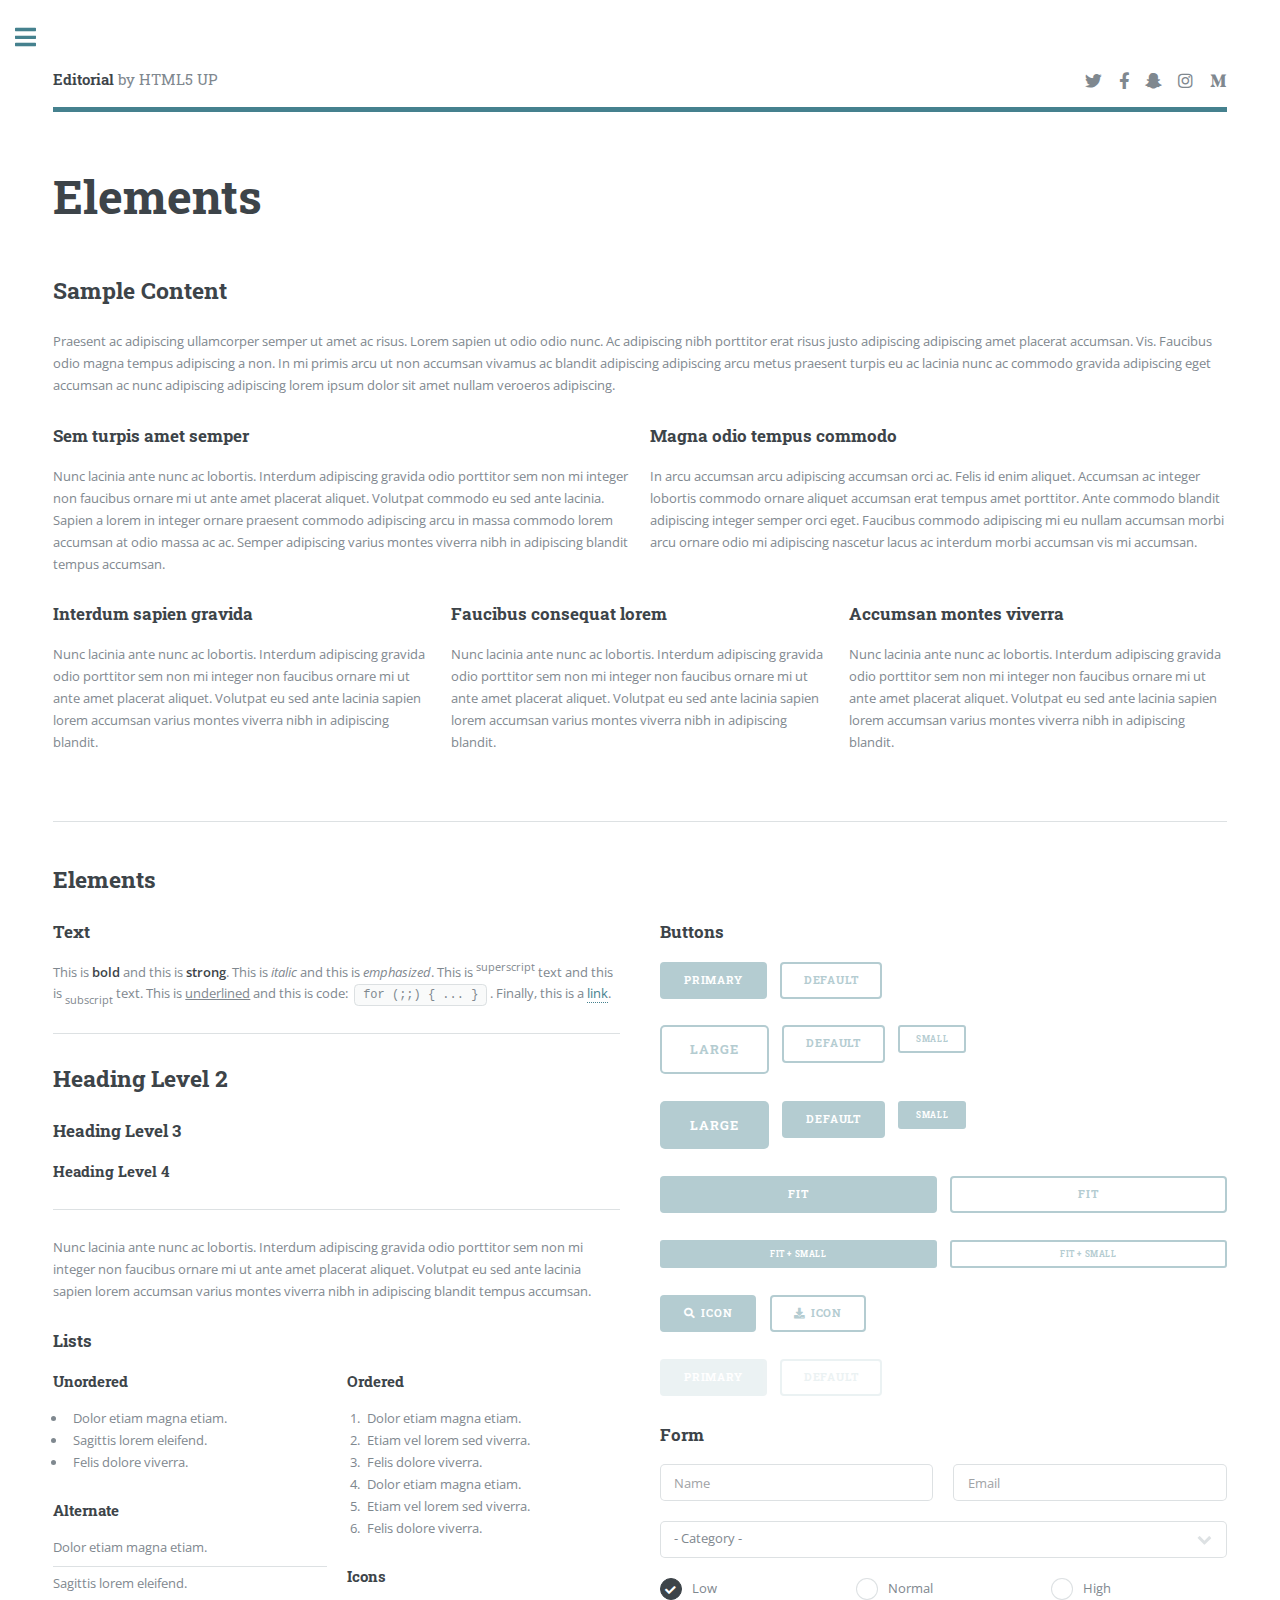
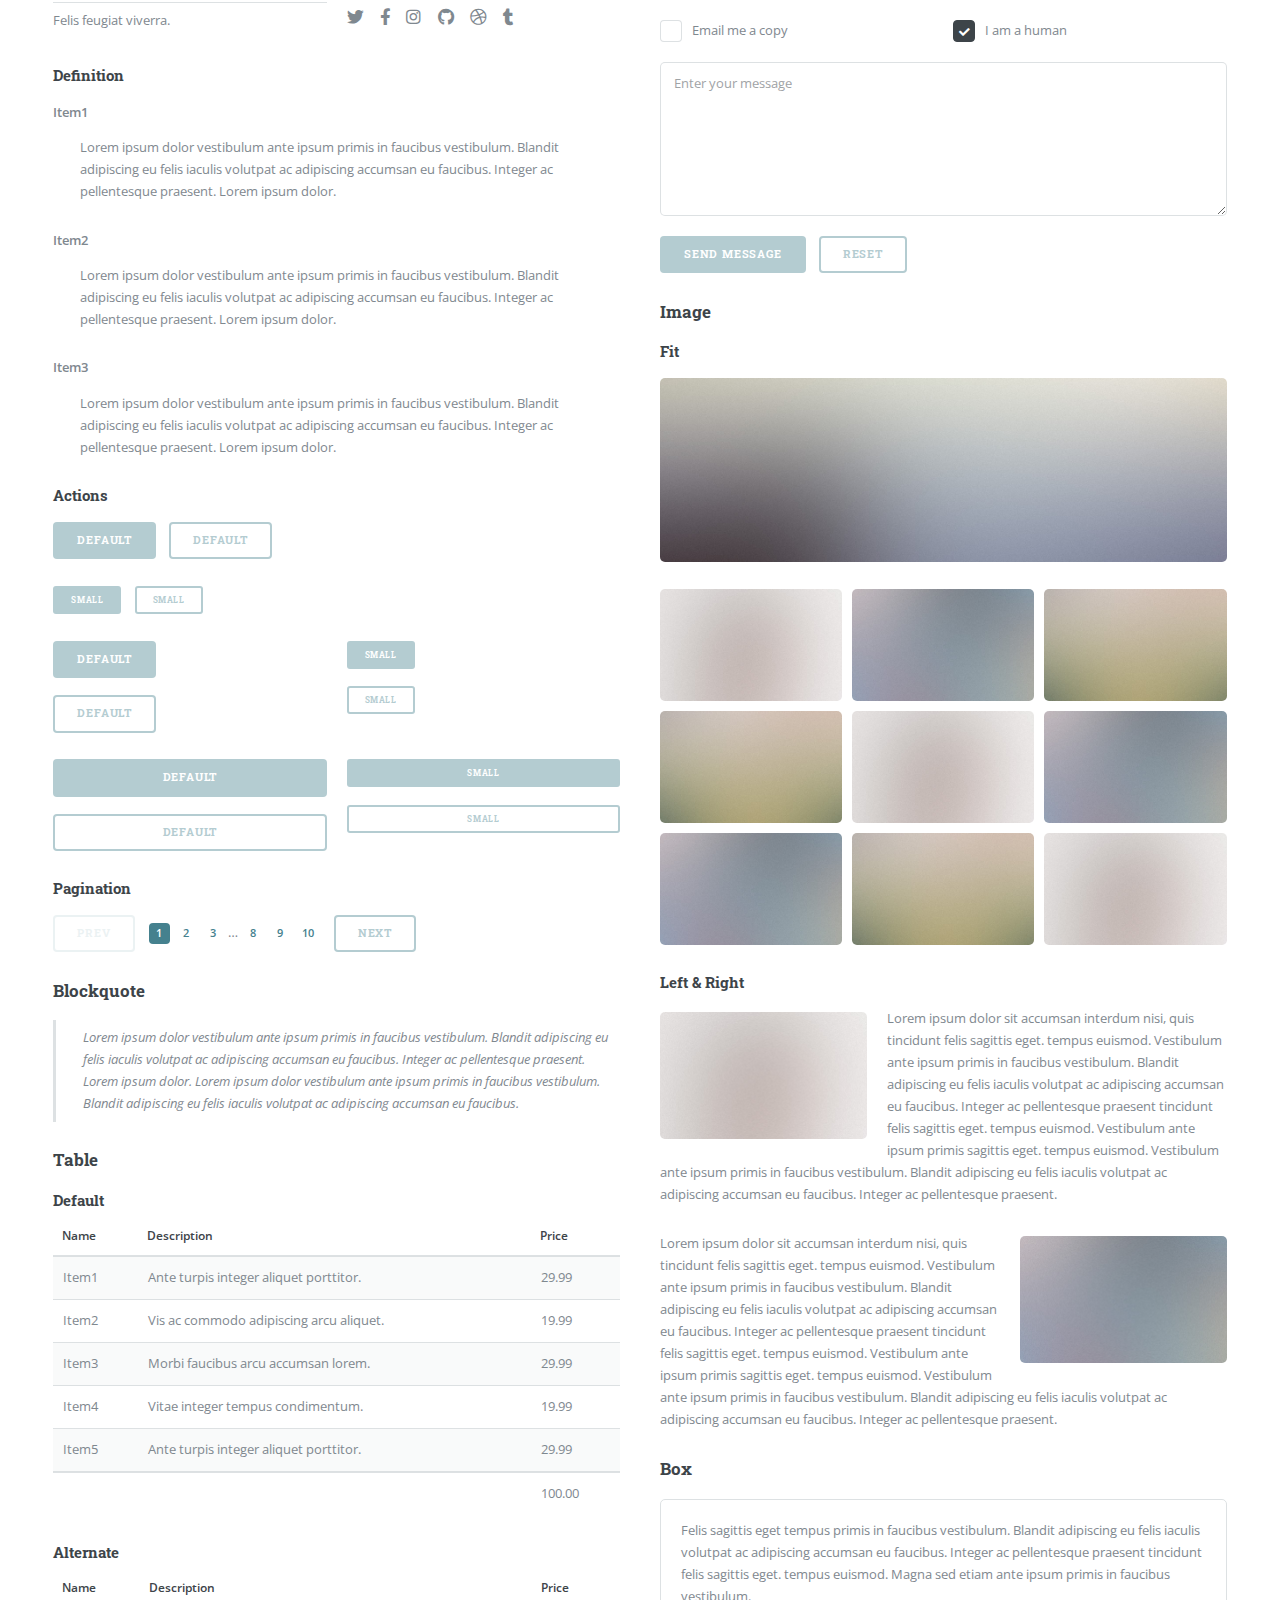
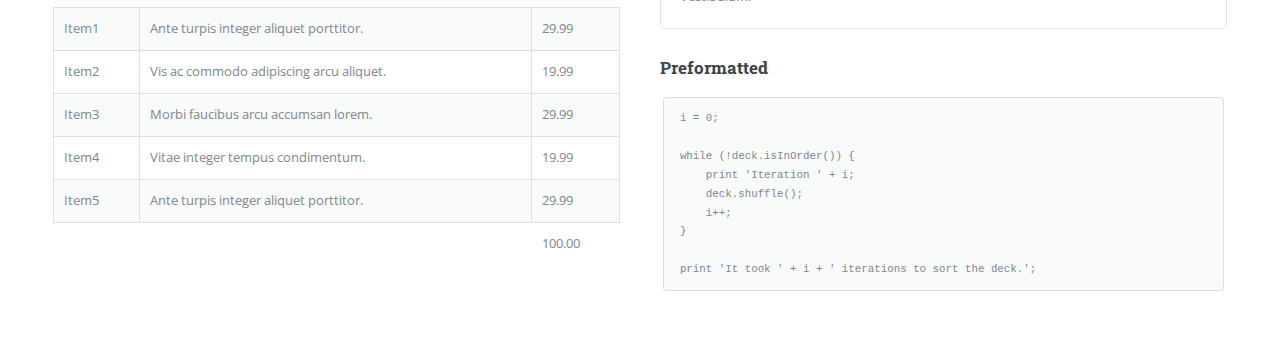
<file: elements.html>
<!DOCTYPE HTML>
<!--
	Editorial by HTML5 UP
	html5up.net | @ajlkn
	Free for personal and commercial use under the CCA 3.0 license (html5up.net/license)
-->
<html>
	<head>
		<title>Elements - Editorial by HTML5 UP</title>
		<meta charset="utf-8" />
		<meta name="viewport" content="width=device-width, initial-scale=1, user-scalable=no" />
		<link rel="stylesheet" href="assets/css/main.css" />
	</head>
	<body class="is-preload">

		<!-- Wrapper -->
			<div id="wrapper">

				<!-- Main -->
					<div id="main">
						<div class="inner">

							<!-- Header -->
								<header id="header">
									<a href="index.html" class="logo"><strong>Editorial</strong> by HTML5 UP</a>
									<ul class="icons">
										<li><a href="#" class="icon brands fa-twitter"><span class="label">Twitter</span></a></li>
										<li><a href="#" class="icon brands fa-facebook-f"><span class="label">Facebook</span></a></li>
										<li><a href="#" class="icon brands fa-snapchat-ghost"><span class="label">Snapchat</span></a></li>
										<li><a href="#" class="icon brands fa-instagram"><span class="label">Instagram</span></a></li>
										<li><a href="#" class="icon brands fa-medium-m"><span class="label">Medium</span></a></li>
									</ul>
								</header>

							<!-- Content -->
								<section>
									<header class="main">
										<h1>Elements</h1>
									</header>

									<!-- Content -->
										<h2 id="content">Sample Content</h2>
										<p>Praesent ac adipiscing ullamcorper semper ut amet ac risus. Lorem sapien ut odio odio nunc. Ac adipiscing nibh porttitor erat risus justo adipiscing adipiscing amet placerat accumsan. Vis. Faucibus odio magna tempus adipiscing a non. In mi primis arcu ut non accumsan vivamus ac blandit adipiscing adipiscing arcu metus praesent turpis eu ac lacinia nunc ac commodo gravida adipiscing eget accumsan ac nunc adipiscing adipiscing lorem ipsum dolor sit amet nullam veroeros adipiscing.</p>
										<div class="row">
											<div class="col-6 col-12-small">
												<h3>Sem turpis amet semper</h3>
												<p>Nunc lacinia ante nunc ac lobortis. Interdum adipiscing gravida odio porttitor sem non mi integer non faucibus ornare mi ut ante amet placerat aliquet. Volutpat commodo eu sed ante lacinia. Sapien a lorem in integer ornare praesent commodo adipiscing arcu in massa commodo lorem accumsan at odio massa ac ac. Semper adipiscing varius montes viverra nibh in adipiscing blandit tempus accumsan.</p>
											</div>
											<div class="col-6 col-12-small">
												<h3>Magna odio tempus commodo</h3>
												<p>In arcu accumsan arcu adipiscing accumsan orci ac. Felis id enim aliquet. Accumsan ac integer lobortis commodo ornare aliquet accumsan erat tempus amet porttitor. Ante commodo blandit adipiscing integer semper orci eget. Faucibus commodo adipiscing mi eu nullam accumsan morbi arcu ornare odio mi adipiscing nascetur lacus ac interdum morbi accumsan vis mi accumsan.</p>
											</div>
											<!-- Break -->
											<div class="col-4 col-12-medium">
												<h3>Interdum sapien gravida</h3>
												<p>Nunc lacinia ante nunc ac lobortis. Interdum adipiscing gravida odio porttitor sem non mi integer non faucibus ornare mi ut ante amet placerat aliquet. Volutpat eu sed ante lacinia sapien lorem accumsan varius montes viverra nibh in adipiscing blandit.</p>
											</div>
											<div class="col-4 col-12-medium">
												<h3>Faucibus consequat lorem</h3>
												<p>Nunc lacinia ante nunc ac lobortis. Interdum adipiscing gravida odio porttitor sem non mi integer non faucibus ornare mi ut ante amet placerat aliquet. Volutpat eu sed ante lacinia sapien lorem accumsan varius montes viverra nibh in adipiscing blandit.</p>
											</div>
											<div class="col-4 col-12-medium">
												<h3>Accumsan montes viverra</h3>
												<p>Nunc lacinia ante nunc ac lobortis. Interdum adipiscing gravida odio porttitor sem non mi integer non faucibus ornare mi ut ante amet placerat aliquet. Volutpat eu sed ante lacinia sapien lorem accumsan varius montes viverra nibh in adipiscing blandit.</p>
											</div>
										</div>

									<hr class="major" />

									<!-- Elements -->
										<h2 id="elements">Elements</h2>
										<div class="row gtr-200">
											<div class="col-6 col-12-medium">

												<!-- Text stuff -->
													<h3>Text</h3>
													<p>This is <b>bold</b> and this is <strong>strong</strong>. This is <i>italic</i> and this is <em>emphasized</em>.
													This is <sup>superscript</sup> text and this is <sub>subscript</sub> text.
													This is <u>underlined</u> and this is code: <code>for (;;) { ... }</code>.
													Finally, this is a <a href="#">link</a>.</p>
													<hr />
													<h2>Heading Level 2</h2>
													<h3>Heading Level 3</h3>
													<h4>Heading Level 4</h4>
													<hr />
													<p>Nunc lacinia ante nunc ac lobortis. Interdum adipiscing gravida odio porttitor sem non mi integer non faucibus ornare mi ut ante amet placerat aliquet. Volutpat eu sed ante lacinia sapien lorem accumsan varius montes viverra nibh in adipiscing blandit tempus accumsan.</p>

												<!-- Lists -->
													<h3>Lists</h3>
													<div class="row">
														<div class="col-6 col-12-small">

															<h4>Unordered</h4>
															<ul>
																<li>Dolor etiam magna etiam.</li>
																<li>Sagittis lorem eleifend.</li>
																<li>Felis dolore viverra.</li>
															</ul>

															<h4>Alternate</h4>
															<ul class="alt">
																<li>Dolor etiam magna etiam.</li>
																<li>Sagittis lorem eleifend.</li>
																<li>Felis feugiat viverra.</li>
															</ul>

														</div>
														<div class="col-6 col-12-small">

															<h4>Ordered</h4>
															<ol>
																<li>Dolor etiam magna etiam.</li>
																<li>Etiam vel lorem sed viverra.</li>
																<li>Felis dolore viverra.</li>
																<li>Dolor etiam magna etiam.</li>
																<li>Etiam vel lorem sed viverra.</li>
																<li>Felis dolore viverra.</li>
															</ol>

															<h4>Icons</h4>
															<ul class="icons">
																<li><a href="#" class="icon brands fa-twitter"><span class="label">Twitter</span></a></li>
																<li><a href="#" class="icon brands fa-facebook-f"><span class="label">Facebook</span></a></li>
																<li><a href="#" class="icon brands fa-instagram"><span class="label">Instagram</span></a></li>
																<li><a href="#" class="icon brands fa-github"><span class="label">Github</span></a></li>
																<li><a href="#" class="icon brands fa-dribbble"><span class="label">Dribbble</span></a></li>
																<li><a href="#" class="icon brands fa-tumblr"><span class="label">Tumblr</span></a></li>
															</ul>

														</div>
													</div>
													<h4>Definition</h4>
													<dl>
														<dt>Item1</dt>
														<dd>
															<p>Lorem ipsum dolor vestibulum ante ipsum primis in faucibus vestibulum. Blandit adipiscing eu felis iaculis volutpat ac adipiscing accumsan eu faucibus. Integer ac pellentesque praesent. Lorem ipsum dolor.</p>
														</dd>
														<dt>Item2</dt>
														<dd>
															<p>Lorem ipsum dolor vestibulum ante ipsum primis in faucibus vestibulum. Blandit adipiscing eu felis iaculis volutpat ac adipiscing accumsan eu faucibus. Integer ac pellentesque praesent. Lorem ipsum dolor.</p>
														</dd>
														<dt>Item3</dt>
														<dd>
															<p>Lorem ipsum dolor vestibulum ante ipsum primis in faucibus vestibulum. Blandit adipiscing eu felis iaculis volutpat ac adipiscing accumsan eu faucibus. Integer ac pellentesque praesent. Lorem ipsum dolor.</p>
														</dd>
													</dl>

													<h4>Actions</h4>
													<ul class="actions">
														<li><a href="#" class="button primary">Default</a></li>
														<li><a href="#" class="button">Default</a></li>
													</ul>
													<ul class="actions small">
														<li><a href="#" class="button primary small">Small</a></li>
														<li><a href="#" class="button small">Small</a></li>
													</ul>
													<div class="row">
														<div class="col-6 col-12-small">
															<ul class="actions stacked">
																<li><a href="#" class="button primary">Default</a></li>
																<li><a href="#" class="button">Default</a></li>
															</ul>
														</div>
														<div class="col-6 col-12-small">
															<ul class="actions stacked">
																<li><a href="#" class="button primary small">Small</a></li>
																<li><a href="#" class="button small">Small</a></li>
															</ul>
														</div>
														<div class="col-6 col-12-small">
															<ul class="actions stacked">
																<li><a href="#" class="button primary fit">Default</a></li>
																<li><a href="#" class="button fit">Default</a></li>
															</ul>
														</div>
														<div class="col-6 col-12-small">
															<ul class="actions stacked">
																<li><a href="#" class="button primary small fit">Small</a></li>
																<li><a href="#" class="button small fit">Small</a></li>
															</ul>
														</div>
													</div>

													<h4>Pagination</h4>
													<ul class="pagination">
														<li><span class="button disabled">Prev</span></li>
														<li><a href="#" class="page active">1</a></li>
														<li><a href="#" class="page">2</a></li>
														<li><a href="#" class="page">3</a></li>
														<li><span>&hellip;</span></li>
														<li><a href="#" class="page">8</a></li>
														<li><a href="#" class="page">9</a></li>
														<li><a href="#" class="page">10</a></li>
														<li><a href="#" class="button">Next</a></li>
													</ul>

												<!-- Blockquote -->
													<h3>Blockquote</h3>
													<blockquote>Lorem ipsum dolor vestibulum ante ipsum primis in faucibus vestibulum. Blandit adipiscing eu felis iaculis volutpat ac adipiscing accumsan eu faucibus. Integer ac pellentesque praesent. Lorem ipsum dolor. Lorem ipsum dolor vestibulum ante ipsum primis in faucibus vestibulum. Blandit adipiscing eu felis iaculis volutpat ac adipiscing accumsan eu faucibus.</blockquote>

												<!-- Table -->
													<h3>Table</h3>

													<h4>Default</h4>
													<div class="table-wrapper">
														<table>
															<thead>
																<tr>
																	<th>Name</th>
																	<th>Description</th>
																	<th>Price</th>
																</tr>
															</thead>
															<tbody>
																<tr>
																	<td>Item1</td>
																	<td>Ante turpis integer aliquet porttitor.</td>
																	<td>29.99</td>
																</tr>
																<tr>
																	<td>Item2</td>
																	<td>Vis ac commodo adipiscing arcu aliquet.</td>
																	<td>19.99</td>
																</tr>
																<tr>
																	<td>Item3</td>
																	<td> Morbi faucibus arcu accumsan lorem.</td>
																	<td>29.99</td>
																</tr>
																<tr>
																	<td>Item4</td>
																	<td>Vitae integer tempus condimentum.</td>
																	<td>19.99</td>
																</tr>
																<tr>
																	<td>Item5</td>
																	<td>Ante turpis integer aliquet porttitor.</td>
																	<td>29.99</td>
																</tr>
															</tbody>
															<tfoot>
																<tr>
																	<td colspan="2"></td>
																	<td>100.00</td>
																</tr>
															</tfoot>
														</table>
													</div>

													<h4>Alternate</h4>
													<div class="table-wrapper">
														<table class="alt">
															<thead>
																<tr>
																	<th>Name</th>
																	<th>Description</th>
																	<th>Price</th>
																</tr>
															</thead>
															<tbody>
																<tr>
																	<td>Item1</td>
																	<td>Ante turpis integer aliquet porttitor.</td>
																	<td>29.99</td>
																</tr>
																<tr>
																	<td>Item2</td>
																	<td>Vis ac commodo adipiscing arcu aliquet.</td>
																	<td>19.99</td>
																</tr>
																<tr>
																	<td>Item3</td>
																	<td> Morbi faucibus arcu accumsan lorem.</td>
																	<td>29.99</td>
																</tr>
																<tr>
																	<td>Item4</td>
																	<td>Vitae integer tempus condimentum.</td>
																	<td>19.99</td>
																</tr>
																<tr>
																	<td>Item5</td>
																	<td>Ante turpis integer aliquet porttitor.</td>
																	<td>29.99</td>
																</tr>
															</tbody>
															<tfoot>
																<tr>
																	<td colspan="2"></td>
																	<td>100.00</td>
																</tr>
															</tfoot>
														</table>
													</div>

											</div>
											<div class="col-6 col-12-medium">

												<!-- Buttons -->
													<h3>Buttons</h3>
													<ul class="actions">
														<li><a href="#" class="button primary">Primary</a></li>
														<li><a href="#" class="button">Default</a></li>
													</ul>
													<ul class="actions">
														<li><a href="#" class="button large">Large</a></li>
														<li><a href="#" class="button">Default</a></li>
														<li><a href="#" class="button small">Small</a></li>
													</ul>
													<ul class="actions">
														<li><a href="#" class="button primary large">Large</a></li>
														<li><a href="#" class="button primary">Default</a></li>
														<li><a href="#" class="button primary small">Small</a></li>
													</ul>
													<ul class="actions fit">
														<li><a href="#" class="button primary fit">Fit</a></li>
														<li><a href="#" class="button fit">Fit</a></li>
													</ul>
													<ul class="actions fit small">
														<li><a href="#" class="button primary fit small">Fit + Small</a></li>
														<li><a href="#" class="button fit small">Fit + Small</a></li>
													</ul>
													<ul class="actions">
														<li><a href="#" class="button primary icon solid fa-search">Icon</a></li>
														<li><a href="#" class="button icon solid fa-download">Icon</a></li>
													</ul>
													<ul class="actions">
														<li><span class="button primary disabled">Primary</span></li>
														<li><span class="button disabled">Default</span></li>
													</ul>

												<!-- Form -->
													<h3>Form</h3>

													<form method="post" action="#">
														<div class="row gtr-uniform">
															<div class="col-6 col-12-xsmall">
																<input type="text" name="demo-name" id="demo-name" value="" placeholder="Name" />
															</div>
															<div class="col-6 col-12-xsmall">
																<input type="email" name="demo-email" id="demo-email" value="" placeholder="Email" />
															</div>
															<!-- Break -->
															<div class="col-12">
																<select name="demo-category" id="demo-category">
																	<option value="">- Category -</option>
																	<option value="1">Manufacturing</option>
																	<option value="1">Shipping</option>
																	<option value="1">Administration</option>
																	<option value="1">Human Resources</option>
																</select>
															</div>
															<!-- Break -->
															<div class="col-4 col-12-small">
																<input type="radio" id="demo-priority-low" name="demo-priority" checked>
																<label for="demo-priority-low">Low</label>
															</div>
															<div class="col-4 col-12-small">
																<input type="radio" id="demo-priority-normal" name="demo-priority">
																<label for="demo-priority-normal">Normal</label>
															</div>
															<div class="col-4 col-12-small">
																<input type="radio" id="demo-priority-high" name="demo-priority">
																<label for="demo-priority-high">High</label>
															</div>
															<!-- Break -->
															<div class="col-6 col-12-small">
																<input type="checkbox" id="demo-copy" name="demo-copy">
																<label for="demo-copy">Email me a copy</label>
															</div>
															<div class="col-6 col-12-small">
																<input type="checkbox" id="demo-human" name="demo-human" checked>
																<label for="demo-human">I am a human</label>
															</div>
															<!-- Break -->
															<div class="col-12">
																<textarea name="demo-message" id="demo-message" placeholder="Enter your message" rows="6"></textarea>
															</div>
															<!-- Break -->
															<div class="col-12">
																<ul class="actions">
																	<li><input type="submit" value="Send Message" class="primary" /></li>
																	<li><input type="reset" value="Reset" /></li>
																</ul>
															</div>
														</div>
													</form>

												<!-- Image -->
													<h3>Image</h3>

													<h4>Fit</h4>
													<span class="image fit"><img src="images/pic11.jpg" alt="" /></span>
													<div class="box alt">
														<div class="row gtr-50 gtr-uniform">
															<div class="col-4"><span class="image fit"><img src="images/pic01.jpg" alt="" /></span></div>
															<div class="col-4"><span class="image fit"><img src="images/pic02.jpg" alt="" /></span></div>
															<div class="col-4"><span class="image fit"><img src="images/pic03.jpg" alt="" /></span></div>
															<!-- Break -->
															<div class="col-4"><span class="image fit"><img src="images/pic03.jpg" alt="" /></span></div>
															<div class="col-4"><span class="image fit"><img src="images/pic01.jpg" alt="" /></span></div>
															<div class="col-4"><span class="image fit"><img src="images/pic02.jpg" alt="" /></span></div>
															<!-- Break -->
															<div class="col-4"><span class="image fit"><img src="images/pic02.jpg" alt="" /></span></div>
															<div class="col-4"><span class="image fit"><img src="images/pic03.jpg" alt="" /></span></div>
															<div class="col-4"><span class="image fit"><img src="images/pic01.jpg" alt="" /></span></div>
														</div>
													</div>

													<h4>Left &amp; Right</h4>
													<p><span class="image left"><img src="images/pic01.jpg" alt="" /></span>Lorem ipsum dolor sit accumsan interdum nisi, quis tincidunt felis sagittis eget. tempus euismod. Vestibulum ante ipsum primis in faucibus vestibulum. Blandit adipiscing eu felis iaculis volutpat ac adipiscing accumsan eu faucibus. Integer ac pellentesque praesent tincidunt felis sagittis eget. tempus euismod. Vestibulum ante ipsum primis sagittis eget. tempus euismod. Vestibulum ante ipsum primis in faucibus vestibulum. Blandit adipiscing eu felis iaculis volutpat ac adipiscing accumsan eu faucibus. Integer ac pellentesque praesent.</p>
													<p><span class="image right"><img src="images/pic02.jpg" alt="" /></span>Lorem ipsum dolor sit accumsan interdum nisi, quis tincidunt felis sagittis eget. tempus euismod. Vestibulum ante ipsum primis in faucibus vestibulum. Blandit adipiscing eu felis iaculis volutpat ac adipiscing accumsan eu faucibus. Integer ac pellentesque praesent tincidunt felis sagittis eget. tempus euismod. Vestibulum ante ipsum primis sagittis eget. tempus euismod. Vestibulum ante ipsum primis in faucibus vestibulum. Blandit adipiscing eu felis iaculis volutpat ac adipiscing accumsan eu faucibus. Integer ac pellentesque praesent.</p>

												<!-- Box -->
													<h3>Box</h3>
													<div class="box">
														<p>Felis sagittis eget tempus primis in faucibus vestibulum. Blandit adipiscing eu felis iaculis volutpat ac adipiscing accumsan eu faucibus. Integer ac pellentesque praesent tincidunt felis sagittis eget. tempus euismod. Magna sed etiam ante ipsum primis in faucibus vestibulum.</p>
													</div>

												<!-- Preformatted Code -->
													<h3>Preformatted</h3>
													<pre><code>i = 0;

while (!deck.isInOrder()) {
    print 'Iteration ' + i;
    deck.shuffle();
    i++;
}

print 'It took ' + i + ' iterations to sort the deck.';
</code></pre>

											</div>
										</div>

								</section>

						</div>
					</div>

				<!-- Sidebar -->
					<div id="sidebar">
						<div class="inner">

							<!-- Search -->
								<section id="search" class="alt">
									<form method="post" action="#">
										<input type="text" name="query" id="query" placeholder="Search" />
									</form>
								</section>

							<!-- Menu -->
								<nav id="menu">
									<header class="major">
										<h2>Menu</h2>
									</header>
									<ul>
										<li><a href="index.html">Homepage</a></li>
										<li><a href="generic.html">Generic</a></li>
										<li><a href="elements.html">Elements</a></li>
										<li>
											<span class="opener">Submenu</span>
											<ul>
												<li><a href="#">Lorem Dolor</a></li>
												<li><a href="#">Ipsum Adipiscing</a></li>
												<li><a href="#">Tempus Magna</a></li>
												<li><a href="#">Feugiat Veroeros</a></li>
											</ul>
										</li>
										<li><a href="#">Etiam Dolore</a></li>
										<li><a href="#">Adipiscing</a></li>
										<li>
											<span class="opener">Another Submenu</span>
											<ul>
												<li><a href="#">Lorem Dolor</a></li>
												<li><a href="#">Ipsum Adipiscing</a></li>
												<li><a href="#">Tempus Magna</a></li>
												<li><a href="#">Feugiat Veroeros</a></li>
											</ul>
										</li>
										<li><a href="#">Maximus Erat</a></li>
										<li><a href="#">Sapien Mauris</a></li>
										<li><a href="#">Amet Lacinia</a></li>
									</ul>
								</nav>

							<!-- Section -->
								<section>
									<header class="major">
										<h2>Ante interdum</h2>
									</header>
									<div class="mini-posts">
										<article>
											<a href="#" class="image"><img src="images/pic07.jpg" alt="" /></a>
											<p>Aenean ornare velit lacus, ac varius enim lorem ullamcorper dolore aliquam.</p>
										</article>
										<article>
											<a href="#" class="image"><img src="images/pic08.jpg" alt="" /></a>
											<p>Aenean ornare velit lacus, ac varius enim lorem ullamcorper dolore aliquam.</p>
										</article>
										<article>
											<a href="#" class="image"><img src="images/pic09.jpg" alt="" /></a>
											<p>Aenean ornare velit lacus, ac varius enim lorem ullamcorper dolore aliquam.</p>
										</article>
									</div>
									<ul class="actions">
										<li><a href="#" class="button">More</a></li>
									</ul>
								</section>

							<!-- Section -->
								<section>
									<header class="major">
										<h2>Get in touch</h2>
									</header>
									<p>Sed varius enim lorem ullamcorper dolore aliquam aenean ornare velit lacus, ac varius enim lorem ullamcorper dolore. Proin sed aliquam facilisis ante interdum. Sed nulla amet lorem feugiat tempus aliquam.</p>
									<ul class="contact">
										<li class="icon solid fa-envelope"><a href="#">information@untitled.tld</a></li>
										<li class="icon solid fa-phone">(000) 000-0000</li>
										<li class="icon solid fa-home">1234 Somewhere Road #8254<br />
										Nashville, TN 00000-0000</li>
									</ul>
								</section>

							<!-- Footer -->
								<footer id="footer">
									<p class="copyright">&copy; Untitled. All rights reserved. Demo Images: <a href="https://unsplash.com">Unsplash</a>. Design: <a href="https://html5up.net">HTML5 UP</a>.</p>
								</footer>

						</div>
					</div>

			</div>

		<!-- Scripts -->
			<script src="assets/js/jquery.min.js"></script>
			<script src="assets/js/browser.min.js"></script>
			<script src="assets/js/breakpoints.min.js"></script>
			<script src="assets/js/util.js"></script>
			<script src="assets/js/main.js"></script>

	</body>
</html>
</file>
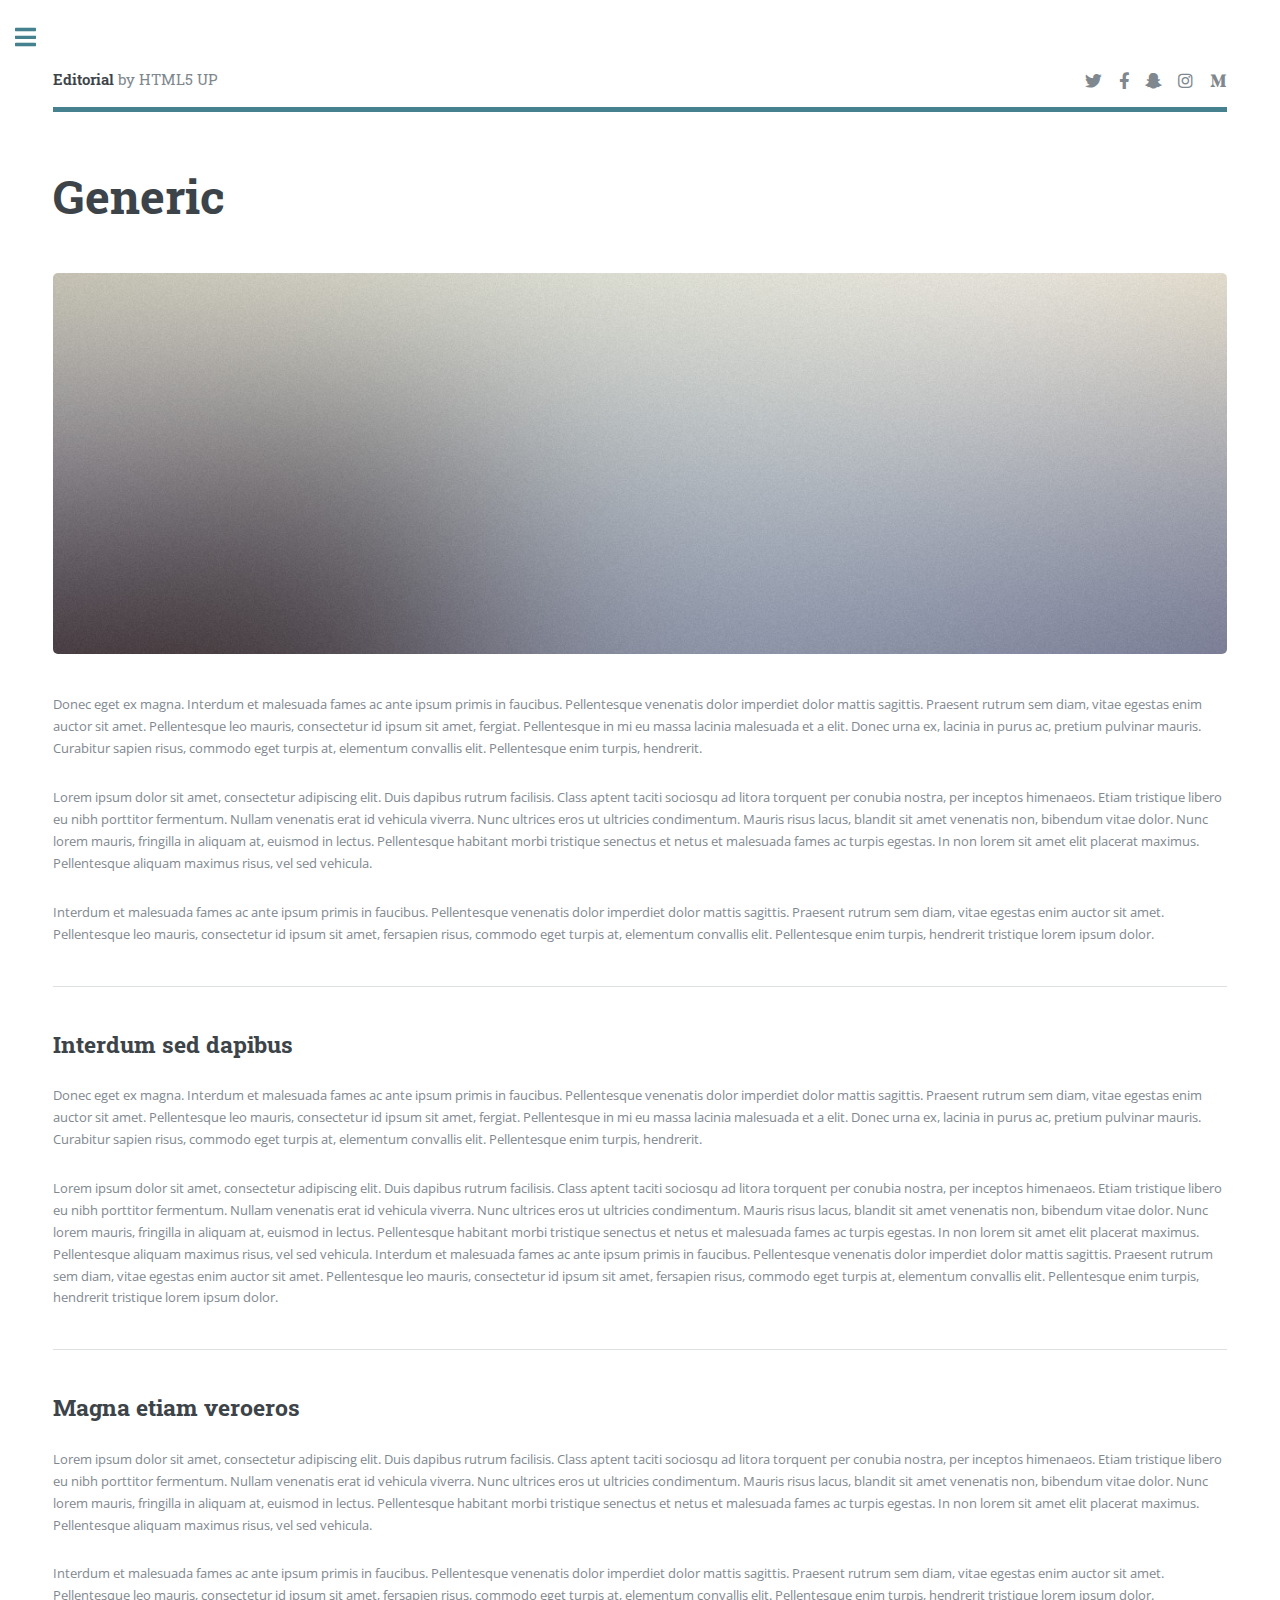
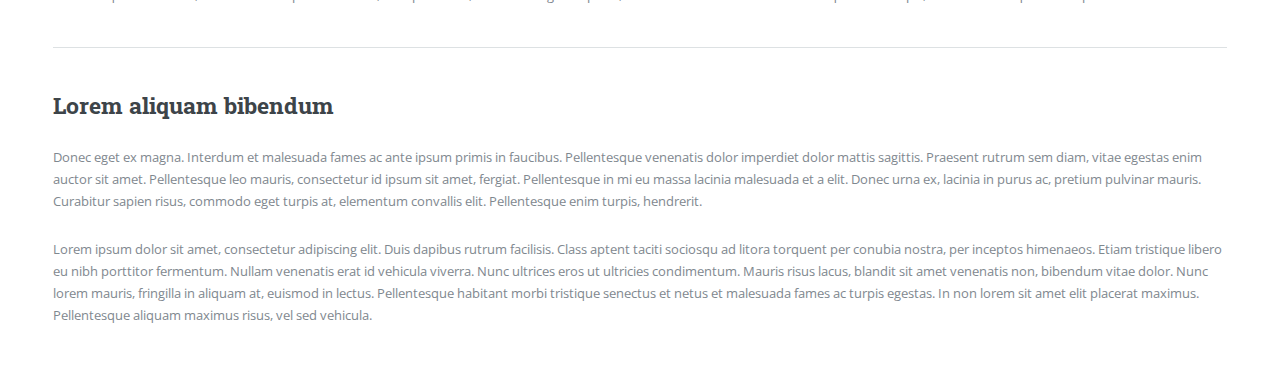
<file: generic.html>
<!DOCTYPE HTML>
<!--
	Editorial by HTML5 UP
	html5up.net | @ajlkn
	Free for personal and commercial use under the CCA 3.0 license (html5up.net/license)
-->
<html>
	<head>
		<title>Generic - Editorial by HTML5 UP</title>
		<meta charset="utf-8" />
		<meta name="viewport" content="width=device-width, initial-scale=1, user-scalable=no" />
		<link rel="stylesheet" href="assets/css/main.css" />
	</head>
	<body class="is-preload">

		<!-- Wrapper -->
			<div id="wrapper">

				<!-- Main -->
					<div id="main">
						<div class="inner">

							<!-- Header -->
								<header id="header">
									<a href="index.html" class="logo"><strong>Editorial</strong> by HTML5 UP</a>
									<ul class="icons">
										<li><a href="#" class="icon brands fa-twitter"><span class="label">Twitter</span></a></li>
										<li><a href="#" class="icon brands fa-facebook-f"><span class="label">Facebook</span></a></li>
										<li><a href="#" class="icon brands fa-snapchat-ghost"><span class="label">Snapchat</span></a></li>
										<li><a href="#" class="icon brands fa-instagram"><span class="label">Instagram</span></a></li>
										<li><a href="#" class="icon brands fa-medium-m"><span class="label">Medium</span></a></li>
									</ul>
								</header>

							<!-- Content -->
								<section>
									<header class="main">
										<h1>Generic</h1>
									</header>

									<span class="image main"><img src="images/pic11.jpg" alt="" /></span>

									<p>Donec eget ex magna. Interdum et malesuada fames ac ante ipsum primis in faucibus. Pellentesque venenatis dolor imperdiet dolor mattis sagittis. Praesent rutrum sem diam, vitae egestas enim auctor sit amet. Pellentesque leo mauris, consectetur id ipsum sit amet, fergiat. Pellentesque in mi eu massa lacinia malesuada et a elit. Donec urna ex, lacinia in purus ac, pretium pulvinar mauris. Curabitur sapien risus, commodo eget turpis at, elementum convallis elit. Pellentesque enim turpis, hendrerit.</p>
									<p>Lorem ipsum dolor sit amet, consectetur adipiscing elit. Duis dapibus rutrum facilisis. Class aptent taciti sociosqu ad litora torquent per conubia nostra, per inceptos himenaeos. Etiam tristique libero eu nibh porttitor fermentum. Nullam venenatis erat id vehicula viverra. Nunc ultrices eros ut ultricies condimentum. Mauris risus lacus, blandit sit amet venenatis non, bibendum vitae dolor. Nunc lorem mauris, fringilla in aliquam at, euismod in lectus. Pellentesque habitant morbi tristique senectus et netus et malesuada fames ac turpis egestas. In non lorem sit amet elit placerat maximus. Pellentesque aliquam maximus risus, vel sed vehicula.</p>
									<p>Interdum et malesuada fames ac ante ipsum primis in faucibus. Pellentesque venenatis dolor imperdiet dolor mattis sagittis. Praesent rutrum sem diam, vitae egestas enim auctor sit amet. Pellentesque leo mauris, consectetur id ipsum sit amet, fersapien risus, commodo eget turpis at, elementum convallis elit. Pellentesque enim turpis, hendrerit tristique lorem ipsum dolor.</p>

									<hr class="major" />

									<h2>Interdum sed dapibus</h2>
									<p>Donec eget ex magna. Interdum et malesuada fames ac ante ipsum primis in faucibus. Pellentesque venenatis dolor imperdiet dolor mattis sagittis. Praesent rutrum sem diam, vitae egestas enim auctor sit amet. Pellentesque leo mauris, consectetur id ipsum sit amet, fergiat. Pellentesque in mi eu massa lacinia malesuada et a elit. Donec urna ex, lacinia in purus ac, pretium pulvinar mauris. Curabitur sapien risus, commodo eget turpis at, elementum convallis elit. Pellentesque enim turpis, hendrerit.</p>
									<p>Lorem ipsum dolor sit amet, consectetur adipiscing elit. Duis dapibus rutrum facilisis. Class aptent taciti sociosqu ad litora torquent per conubia nostra, per inceptos himenaeos. Etiam tristique libero eu nibh porttitor fermentum. Nullam venenatis erat id vehicula viverra. Nunc ultrices eros ut ultricies condimentum. Mauris risus lacus, blandit sit amet venenatis non, bibendum vitae dolor. Nunc lorem mauris, fringilla in aliquam at, euismod in lectus. Pellentesque habitant morbi tristique senectus et netus et malesuada fames ac turpis egestas. In non lorem sit amet elit placerat maximus. Pellentesque aliquam maximus risus, vel sed vehicula. Interdum et malesuada fames ac ante ipsum primis in faucibus. Pellentesque venenatis dolor imperdiet dolor mattis sagittis. Praesent rutrum sem diam, vitae egestas enim auctor sit amet. Pellentesque leo mauris, consectetur id ipsum sit amet, fersapien risus, commodo eget turpis at, elementum convallis elit. Pellentesque enim turpis, hendrerit tristique lorem ipsum dolor.</p>

									<hr class="major" />

									<h2>Magna etiam veroeros</h2>
									<p>Lorem ipsum dolor sit amet, consectetur adipiscing elit. Duis dapibus rutrum facilisis. Class aptent taciti sociosqu ad litora torquent per conubia nostra, per inceptos himenaeos. Etiam tristique libero eu nibh porttitor fermentum. Nullam venenatis erat id vehicula viverra. Nunc ultrices eros ut ultricies condimentum. Mauris risus lacus, blandit sit amet venenatis non, bibendum vitae dolor. Nunc lorem mauris, fringilla in aliquam at, euismod in lectus. Pellentesque habitant morbi tristique senectus et netus et malesuada fames ac turpis egestas. In non lorem sit amet elit placerat maximus. Pellentesque aliquam maximus risus, vel sed vehicula.</p>
									<p>Interdum et malesuada fames ac ante ipsum primis in faucibus. Pellentesque venenatis dolor imperdiet dolor mattis sagittis. Praesent rutrum sem diam, vitae egestas enim auctor sit amet. Pellentesque leo mauris, consectetur id ipsum sit amet, fersapien risus, commodo eget turpis at, elementum convallis elit. Pellentesque enim turpis, hendrerit tristique lorem ipsum dolor.</p>

									<hr class="major" />

									<h2>Lorem aliquam bibendum</h2>
									<p>Donec eget ex magna. Interdum et malesuada fames ac ante ipsum primis in faucibus. Pellentesque venenatis dolor imperdiet dolor mattis sagittis. Praesent rutrum sem diam, vitae egestas enim auctor sit amet. Pellentesque leo mauris, consectetur id ipsum sit amet, fergiat. Pellentesque in mi eu massa lacinia malesuada et a elit. Donec urna ex, lacinia in purus ac, pretium pulvinar mauris. Curabitur sapien risus, commodo eget turpis at, elementum convallis elit. Pellentesque enim turpis, hendrerit.</p>
									<p>Lorem ipsum dolor sit amet, consectetur adipiscing elit. Duis dapibus rutrum facilisis. Class aptent taciti sociosqu ad litora torquent per conubia nostra, per inceptos himenaeos. Etiam tristique libero eu nibh porttitor fermentum. Nullam venenatis erat id vehicula viverra. Nunc ultrices eros ut ultricies condimentum. Mauris risus lacus, blandit sit amet venenatis non, bibendum vitae dolor. Nunc lorem mauris, fringilla in aliquam at, euismod in lectus. Pellentesque habitant morbi tristique senectus et netus et malesuada fames ac turpis egestas. In non lorem sit amet elit placerat maximus. Pellentesque aliquam maximus risus, vel sed vehicula.</p>

								</section>

						</div>
					</div>

				<!-- Sidebar -->
					<div id="sidebar">
						<div class="inner">

							<!-- Search -->
								<section id="search" class="alt">
									<form method="post" action="#">
										<input type="text" name="query" id="query" placeholder="Search" />
									</form>
								</section>

							<!-- Menu -->
								<nav id="menu">
									<header class="major">
										<h2>Menu</h2>
									</header>
									<ul>
										<li><a href="index.html">Homepage</a></li>
										<li><a href="generic.html">Generic</a></li>
										<li><a href="elements.html">Elements</a></li>
										<li>
											<span class="opener">Submenu</span>
											<ul>
												<li><a href="#">Lorem Dolor</a></li>
												<li><a href="#">Ipsum Adipiscing</a></li>
												<li><a href="#">Tempus Magna</a></li>
												<li><a href="#">Feugiat Veroeros</a></li>
											</ul>
										</li>
										<li><a href="#">Etiam Dolore</a></li>
										<li><a href="#">Adipiscing</a></li>
										<li>
											<span class="opener">Another Submenu</span>
											<ul>
												<li><a href="#">Lorem Dolor</a></li>
												<li><a href="#">Ipsum Adipiscing</a></li>
												<li><a href="#">Tempus Magna</a></li>
												<li><a href="#">Feugiat Veroeros</a></li>
											</ul>
										</li>
										<li><a href="#">Maximus Erat</a></li>
										<li><a href="#">Sapien Mauris</a></li>
										<li><a href="#">Amet Lacinia</a></li>
									</ul>
								</nav>

							<!-- Section -->
								<section>
									<header class="major">
										<h2>Ante interdum</h2>
									</header>
									<div class="mini-posts">
										<article>
											<a href="#" class="image"><img src="images/pic07.jpg" alt="" /></a>
											<p>Aenean ornare velit lacus, ac varius enim lorem ullamcorper dolore aliquam.</p>
										</article>
										<article>
											<a href="#" class="image"><img src="images/pic08.jpg" alt="" /></a>
											<p>Aenean ornare velit lacus, ac varius enim lorem ullamcorper dolore aliquam.</p>
										</article>
										<article>
											<a href="#" class="image"><img src="images/pic09.jpg" alt="" /></a>
											<p>Aenean ornare velit lacus, ac varius enim lorem ullamcorper dolore aliquam.</p>
										</article>
									</div>
									<ul class="actions">
										<li><a href="#" class="button">More</a></li>
									</ul>
								</section>

							<!-- Section -->
								<section>
									<header class="major">
										<h2>Get in touch</h2>
									</header>
									<p>Sed varius enim lorem ullamcorper dolore aliquam aenean ornare velit lacus, ac varius enim lorem ullamcorper dolore. Proin sed aliquam facilisis ante interdum. Sed nulla amet lorem feugiat tempus aliquam.</p>
									<ul class="contact">
										<li class="icon solid fa-envelope"><a href="#">information@untitled.tld</a></li>
										<li class="icon solid fa-phone">(000) 000-0000</li>
										<li class="icon solid fa-home">1234 Somewhere Road #8254<br />
										Nashville, TN 00000-0000</li>
									</ul>
								</section>

							<!-- Footer -->
								<footer id="footer">
									<p class="copyright">&copy; Untitled. All rights reserved. Demo Images: <a href="https://unsplash.com">Unsplash</a>. Design: <a href="https://html5up.net">HTML5 UP</a>.</p>
								</footer>

						</div>
					</div>

			</div>

		<!-- Scripts -->
			<script src="assets/js/jquery.min.js"></script>
			<script src="assets/js/browser.min.js"></script>
			<script src="assets/js/breakpoints.min.js"></script>
			<script src="assets/js/util.js"></script>
			<script src="assets/js/main.js"></script>

	</body>
</html>
</file>
<file: assets/css/main.css>
@import url(fontawesome-all.min.css);
@import url("https://fonts.googleapis.com/css?family=Open+Sans:400,600,400italic,600italic|Roboto+Slab:400,700");
/*
	Editorial by HTML5 UP
	html5up.net | @ajlkn
	Free for personal and commercial use under the CCA 3.0 license (html5up.net/license)
*/
html, body, div, span, applet, object,
iframe, h1, h2, h3, h4, h5, h6, p, blockquote,
pre, a, abbr, acronym, address, big, cite,
code, del, dfn, em, img, ins, kbd, q, s, samp,
small, strike, strong, sub, sup, tt, var, b,
u, i, center, dl, dt, dd, ol, ul, li, fieldset,
form, label, legend, table, caption, tbody,
tfoot, thead, tr, th, td, article, aside,
canvas, details, embed, figure, figcaption,
footer, header, hgroup, menu, nav, output, ruby,
section, summary, time, mark, audio, video {
  margin: 0;
  padding: 0;
  border: 0;
  font-size: 100%;
  font: inherit;
  vertical-align: baseline; }

article, aside, details, figcaption, figure,
footer, header, hgroup, menu, nav, section {
  display: block; }

body {
  line-height: 1; }

ol, ul {
  list-style: none; }

blockquote, q {
  quotes: none; }
  blockquote:before, blockquote:after, q:before, q:after {
    content: '';
    content: none; }

table {
  border-collapse: collapse;
  border-spacing: 0; }

body {
  -webkit-text-size-adjust: none; }

mark {
  background-color: transparent;
  color: inherit; }

input::-moz-focus-inner {
  border: 0;
  padding: 0; }

input, select, textarea {
  -moz-appearance: none;
  -webkit-appearance: none;
  -ms-appearance: none;
  appearance: none; }

/* Basic */
@-ms-viewport {
  width: device-width; }

body {
  -ms-overflow-style: scrollbar; }

@media screen and (max-width: 480px) {
  html, body {
    min-width: 320px; } }

html {
  box-sizing: border-box; }

*, *:before, *:after {
  box-sizing: inherit; }

body {
  background: #ffffff; }
  body.is-preload *, body.is-preload *:before, body.is-preload *:after, body.is-resizing *, body.is-resizing *:before, body.is-resizing *:after {
    -moz-animation: none !important;
    -webkit-animation: none !important;
    -ms-animation: none !important;
    animation: none !important;
    -moz-transition: none !important;
    -webkit-transition: none !important;
    -ms-transition: none !important;
    transition: none !important; }

/* Type */
body, input, select, textarea {
  color: #7f888f;
  font-family: "Open Sans", sans-serif;
  font-size: 13pt;
  font-weight: 400;
  line-height: 1.65; }
  @media screen and (max-width: 1680px) {
    body, input, select, textarea {
      font-size: 11pt; } }
  @media screen and (max-width: 1280px) {
    body, input, select, textarea {
      font-size: 10pt; } }
  @media screen and (max-width: 360px) {
    body, input, select, textarea {
      font-size: 9pt; } }

a {
  -moz-transition: color 0.2s ease-in-out, border-bottom-color 0.2s ease-in-out;
  -webkit-transition: color 0.2s ease-in-out, border-bottom-color 0.2s ease-in-out;
  -ms-transition: color 0.2s ease-in-out, border-bottom-color 0.2s ease-in-out;
  transition: color 0.2s ease-in-out, border-bottom-color 0.2s ease-in-out;
  border-bottom: dotted 1px;
  color: #45818E;
  text-decoration: none; }
  a:hover {
    border-bottom-color: #45818E;
    color: #45818E !important; }
    a:hover strong {
      color: inherit; }

strong, b {
  color: #3d4449;
  font-weight: 600; }

em, i {
  font-style: italic; }

p {
  margin: 0 0 2em 0; }

h1, h2, h3, h4, h5, h6 {
  color: #3d4449;
  font-family: "Roboto Slab", serif;
  font-weight: 700;
  line-height: 1.5;
  margin: 0 0 1em 0; }
  h1 a, h2 a, h3 a, h4 a, h5 a, h6 a {
    color: inherit;
    text-decoration: none;
    border-bottom: 0; }

h1 {
  font-size: 4em;
  margin: 0 0 0.5em 0;
  line-height: 1.3; }

h2 {
  font-size: 1.75em; }

h3 {
  font-size: 1.25em; }

h4 {
  font-size: 1.1em; }

h5 {
  font-size: 0.9em; }

h6 {
  font-size: 0.7em; }

@media screen and (max-width: 1680px) {
  h1 {
    font-size: 3.5em; } }

@media screen and (max-width: 980px) {
  h1 {
    font-size: 3.25em; } }

@media screen and (max-width: 736px) {
  h1 {
    font-size: 2em;
    line-height: 1.4; }
  h2 {
    font-size: 1.5em; } }

sub {
  font-size: 0.8em;
  position: relative;
  top: 0.5em; }

sup {
  font-size: 0.8em;
  position: relative;
  top: -0.5em; }

blockquote {
  border-left: solid 3px rgba(210, 215, 217, 0.75);
  font-style: italic;
  margin: 0 0 2em 0;
  padding: 0.5em 0 0.5em 2em; }

code {
  background: rgba(230, 235, 237, 0.25);
  border-radius: 0.375em;
  border: solid 1px rgba(210, 215, 217, 0.75);
  font-family: "Courier New", monospace;
  font-size: 0.9em;
  margin: 0 0.25em;
  padding: 0.25em 0.65em; }

pre {
  -webkit-overflow-scrolling: touch;
  font-family: "Courier New", monospace;
  font-size: 0.9em;
  margin: 0 0 2em 0; }
  pre code {
    display: block;
    line-height: 1.75;
    padding: 1em 1.5em;
    overflow-x: auto; }

hr {
  border: 0;
  border-bottom: solid 1px rgba(210, 215, 217, 0.75);
  margin: 2em 0; }
  hr.major {
    margin: 3em 0; }

.align-left {
  text-align: left; }

.align-center {
  text-align: center; }

.align-right {
  text-align: right; }

/* Row */
.row {
  display: flex;
  flex-wrap: wrap;
  box-sizing: border-box;
  align-items: stretch; }
  .row > * {
    box-sizing: border-box; }
  .row.gtr-uniform > * > :last-child {
    margin-bottom: 0; }
  .row.aln-left {
    justify-content: flex-start; }
  .row.aln-center {
    justify-content: center; }
  .row.aln-right {
    justify-content: flex-end; }
  .row.aln-top {
    align-items: flex-start; }
  .row.aln-middle {
    align-items: center; }
  .row.aln-bottom {
    align-items: flex-end; }
  .row > .imp {
    order: -1; }
  .row > .col-1 {
    width: 8.33333%; }
  .row > .off-1 {
    margin-left: 8.33333%; }
  .row > .col-2 {
    width: 16.66667%; }
  .row > .off-2 {
    margin-left: 16.66667%; }
  .row > .col-3 {
    width: 25%; }
  .row > .off-3 {
    margin-left: 25%; }
  .row > .col-4 {
    width: 33.33333%; }
  .row > .off-4 {
    margin-left: 33.33333%; }
  .row > .col-5 {
    width: 41.66667%; }
  .row > .off-5 {
    margin-left: 41.66667%; }
  .row > .col-6 {
    width: 50%; }
  .row > .off-6 {
    margin-left: 50%; }
  .row > .col-7 {
    width: 58.33333%; }
  .row > .off-7 {
    margin-left: 58.33333%; }
  .row > .col-8 {
    width: 66.66667%; }
  .row > .off-8 {
    margin-left: 66.66667%; }
  .row > .col-9 {
    width: 75%; }
  .row > .off-9 {
    margin-left: 75%; }
  .row > .col-10 {
    width: 83.33333%; }
  .row > .off-10 {
    margin-left: 83.33333%; }
  .row > .col-11 {
    width: 91.66667%; }
  .row > .off-11 {
    margin-left: 91.66667%; }
  .row > .col-12 {
    width: 100%; }
  .row > .off-12 {
    margin-left: 100%; }
  .row.gtr-0 {
    margin-top: 0;
    margin-left: 0em; }
    .row.gtr-0 > * {
      padding: 0 0 0 0em; }
    .row.gtr-0.gtr-uniform {
      margin-top: 0em; }
      .row.gtr-0.gtr-uniform > * {
        padding-top: 0em; }
  .row.gtr-25 {
    margin-top: 0;
    margin-left: -0.375em; }
    .row.gtr-25 > * {
      padding: 0 0 0 0.375em; }
    .row.gtr-25.gtr-uniform {
      margin-top: -0.375em; }
      .row.gtr-25.gtr-uniform > * {
        padding-top: 0.375em; }
  .row.gtr-50 {
    margin-top: 0;
    margin-left: -0.75em; }
    .row.gtr-50 > * {
      padding: 0 0 0 0.75em; }
    .row.gtr-50.gtr-uniform {
      margin-top: -0.75em; }
      .row.gtr-50.gtr-uniform > * {
        padding-top: 0.75em; }
  .row {
    margin-top: 0;
    margin-left: -1.5em; }
    .row > * {
      padding: 0 0 0 1.5em; }
    .row.gtr-uniform {
      margin-top: -1.5em; }
      .row.gtr-uniform > * {
        padding-top: 1.5em; }
  .row.gtr-150 {
    margin-top: 0;
    margin-left: -2.25em; }
    .row.gtr-150 > * {
      padding: 0 0 0 2.25em; }
    .row.gtr-150.gtr-uniform {
      margin-top: -2.25em; }
      .row.gtr-150.gtr-uniform > * {
        padding-top: 2.25em; }
  .row.gtr-200 {
    margin-top: 0;
    margin-left: -3em; }
    .row.gtr-200 > * {
      padding: 0 0 0 3em; }
    .row.gtr-200.gtr-uniform {
      margin-top: -3em; }
      .row.gtr-200.gtr-uniform > * {
        padding-top: 3em; }
  @media screen and (max-width: 1680px) {
    .row {
      display: flex;
      flex-wrap: wrap;
      box-sizing: border-box;
      align-items: stretch; }
      .row > * {
        box-sizing: border-box; }
      .row.gtr-uniform > * > :last-child {
        margin-bottom: 0; }
      .row.aln-left {
        justify-content: flex-start; }
      .row.aln-center {
        justify-content: center; }
      .row.aln-right {
        justify-content: flex-end; }
      .row.aln-top {
        align-items: flex-start; }
      .row.aln-middle {
        align-items: center; }
      .row.aln-bottom {
        align-items: flex-end; }
      .row > .imp-xlarge {
        order: -1; }
      .row > .col-1-xlarge {
        width: 8.33333%; }
      .row > .off-1-xlarge {
        margin-left: 8.33333%; }
      .row > .col-2-xlarge {
        width: 16.66667%; }
      .row > .off-2-xlarge {
        margin-left: 16.66667%; }
      .row > .col-3-xlarge {
        width: 25%; }
      .row > .off-3-xlarge {
        margin-left: 25%; }
      .row > .col-4-xlarge {
        width: 33.33333%; }
      .row > .off-4-xlarge {
        margin-left: 33.33333%; }
      .row > .col-5-xlarge {
        width: 41.66667%; }
      .row > .off-5-xlarge {
        margin-left: 41.66667%; }
      .row > .col-6-xlarge {
        width: 50%; }
      .row > .off-6-xlarge {
        margin-left: 50%; }
      .row > .col-7-xlarge {
        width: 58.33333%; }
      .row > .off-7-xlarge {
        margin-left: 58.33333%; }
      .row > .col-8-xlarge {
        width: 66.66667%; }
      .row > .off-8-xlarge {
        margin-left: 66.66667%; }
      .row > .col-9-xlarge {
        width: 75%; }
      .row > .off-9-xlarge {
        margin-left: 75%; }
      .row > .col-10-xlarge {
        width: 83.33333%; }
      .row > .off-10-xlarge {
        margin-left: 83.33333%; }
      .row > .col-11-xlarge {
        width: 91.66667%; }
      .row > .off-11-xlarge {
        margin-left: 91.66667%; }
      .row > .col-12-xlarge {
        width: 100%; }
      .row > .off-12-xlarge {
        margin-left: 100%; }
      .row.gtr-0 {
        margin-top: 0;
        margin-left: 0em; }
        .row.gtr-0 > * {
          padding: 0 0 0 0em; }
        .row.gtr-0.gtr-uniform {
          margin-top: 0em; }
          .row.gtr-0.gtr-uniform > * {
            padding-top: 0em; }
      .row.gtr-25 {
        margin-top: 0;
        margin-left: -0.375em; }
        .row.gtr-25 > * {
          padding: 0 0 0 0.375em; }
        .row.gtr-25.gtr-uniform {
          margin-top: -0.375em; }
          .row.gtr-25.gtr-uniform > * {
            padding-top: 0.375em; }
      .row.gtr-50 {
        margin-top: 0;
        margin-left: -0.75em; }
        .row.gtr-50 > * {
          padding: 0 0 0 0.75em; }
        .row.gtr-50.gtr-uniform {
          margin-top: -0.75em; }
          .row.gtr-50.gtr-uniform > * {
            padding-top: 0.75em; }
      .row {
        margin-top: 0;
        margin-left: -1.5em; }
        .row > * {
          padding: 0 0 0 1.5em; }
        .row.gtr-uniform {
          margin-top: -1.5em; }
          .row.gtr-uniform > * {
            padding-top: 1.5em; }
      .row.gtr-150 {
        margin-top: 0;
        margin-left: -2.25em; }
        .row.gtr-150 > * {
          padding: 0 0 0 2.25em; }
        .row.gtr-150.gtr-uniform {
          margin-top: -2.25em; }
          .row.gtr-150.gtr-uniform > * {
            padding-top: 2.25em; }
      .row.gtr-200 {
        margin-top: 0;
        margin-left: -3em; }
        .row.gtr-200 > * {
          padding: 0 0 0 3em; }
        .row.gtr-200.gtr-uniform {
          margin-top: -3em; }
          .row.gtr-200.gtr-uniform > * {
            padding-top: 3em; } }
  @media screen and (max-width: 1280px) {
    .row {
      display: flex;
      flex-wrap: wrap;
      box-sizing: border-box;
      align-items: stretch; }
      .row > * {
        box-sizing: border-box; }
      .row.gtr-uniform > * > :last-child {
        margin-bottom: 0; }
      .row.aln-left {
        justify-content: flex-start; }
      .row.aln-center {
        justify-content: center; }
      .row.aln-right {
        justify-content: flex-end; }
      .row.aln-top {
        align-items: flex-start; }
      .row.aln-middle {
        align-items: center; }
      .row.aln-bottom {
        align-items: flex-end; }
      .row > .imp-large {
        order: -1; }
      .row > .col-1-large {
        width: 8.33333%; }
      .row > .off-1-large {
        margin-left: 8.33333%; }
      .row > .col-2-large {
        width: 16.66667%; }
      .row > .off-2-large {
        margin-left: 16.66667%; }
      .row > .col-3-large {
        width: 25%; }
      .row > .off-3-large {
        margin-left: 25%; }
      .row > .col-4-large {
        width: 33.33333%; }
      .row > .off-4-large {
        margin-left: 33.33333%; }
      .row > .col-5-large {
        width: 41.66667%; }
      .row > .off-5-large {
        margin-left: 41.66667%; }
      .row > .col-6-large {
        width: 50%; }
      .row > .off-6-large {
        margin-left: 50%; }
      .row > .col-7-large {
        width: 58.33333%; }
      .row > .off-7-large {
        margin-left: 58.33333%; }
      .row > .col-8-large {
        width: 66.66667%; }
      .row > .off-8-large {
        margin-left: 66.66667%; }
      .row > .col-9-large {
        width: 75%; }
      .row > .off-9-large {
        margin-left: 75%; }
      .row > .col-10-large {
        width: 83.33333%; }
      .row > .off-10-large {
        margin-left: 83.33333%; }
      .row > .col-11-large {
        width: 91.66667%; }
      .row > .off-11-large {
        margin-left: 91.66667%; }
      .row > .col-12-large {
        width: 100%; }
      .row > .off-12-large {
        margin-left: 100%; }
      .row.gtr-0 {
        margin-top: 0;
        margin-left: 0em; }
        .row.gtr-0 > * {
          padding: 0 0 0 0em; }
        .row.gtr-0.gtr-uniform {
          margin-top: 0em; }
          .row.gtr-0.gtr-uniform > * {
            padding-top: 0em; }
      .row.gtr-25 {
        margin-top: 0;
        margin-left: -0.375em; }
        .row.gtr-25 > * {
          padding: 0 0 0 0.375em; }
        .row.gtr-25.gtr-uniform {
          margin-top: -0.375em; }
          .row.gtr-25.gtr-uniform > * {
            padding-top: 0.375em; }
      .row.gtr-50 {
        margin-top: 0;
        margin-left: -0.75em; }
        .row.gtr-50 > * {
          padding: 0 0 0 0.75em; }
        .row.gtr-50.gtr-uniform {
          margin-top: -0.75em; }
          .row.gtr-50.gtr-uniform > * {
            padding-top: 0.75em; }
      .row {
        margin-top: 0;
        margin-left: -1.5em; }
        .row > * {
          padding: 0 0 0 1.5em; }
        .row.gtr-uniform {
          margin-top: -1.5em; }
          .row.gtr-uniform > * {
            padding-top: 1.5em; }
      .row.gtr-150 {
        margin-top: 0;
        margin-left: -2.25em; }
        .row.gtr-150 > * {
          padding: 0 0 0 2.25em; }
        .row.gtr-150.gtr-uniform {
          margin-top: -2.25em; }
          .row.gtr-150.gtr-uniform > * {
            padding-top: 2.25em; }
      .row.gtr-200 {
        margin-top: 0;
        margin-left: -3em; }
        .row.gtr-200 > * {
          padding: 0 0 0 3em; }
        .row.gtr-200.gtr-uniform {
          margin-top: -3em; }
          .row.gtr-200.gtr-uniform > * {
            padding-top: 3em; } }
  @media screen and (max-width: 980px) {
    .row {
      display: flex;
      flex-wrap: wrap;
      box-sizing: border-box;
      align-items: stretch; }
      .row > * {
        box-sizing: border-box; }
      .row.gtr-uniform > * > :last-child {
        margin-bottom: 0; }
      .row.aln-left {
        justify-content: flex-start; }
      .row.aln-center {
        justify-content: center; }
      .row.aln-right {
        justify-content: flex-end; }
      .row.aln-top {
        align-items: flex-start; }
      .row.aln-middle {
        align-items: center; }
      .row.aln-bottom {
        align-items: flex-end; }
      .row > .imp-medium {
        order: -1; }
      .row > .col-1-medium {
        width: 8.33333%; }
      .row > .off-1-medium {
        margin-left: 8.33333%; }
      .row > .col-2-medium {
        width: 16.66667%; }
      .row > .off-2-medium {
        margin-left: 16.66667%; }
      .row > .col-3-medium {
        width: 25%; }
      .row > .off-3-medium {
        margin-left: 25%; }
      .row > .col-4-medium {
        width: 33.33333%; }
      .row > .off-4-medium {
        margin-left: 33.33333%; }
      .row > .col-5-medium {
        width: 41.66667%; }
      .row > .off-5-medium {
        margin-left: 41.66667%; }
      .row > .col-6-medium {
        width: 50%; }
      .row > .off-6-medium {
        margin-left: 50%; }
      .row > .col-7-medium {
        width: 58.33333%; }
      .row > .off-7-medium {
        margin-left: 58.33333%; }
      .row > .col-8-medium {
        width: 66.66667%; }
      .row > .off-8-medium {
        margin-left: 66.66667%; }
      .row > .col-9-medium {
        width: 75%; }
      .row > .off-9-medium {
        margin-left: 75%; }
      .row > .col-10-medium {
        width: 83.33333%; }
      .row > .off-10-medium {
        margin-left: 83.33333%; }
      .row > .col-11-medium {
        width: 91.66667%; }
      .row > .off-11-medium {
        margin-left: 91.66667%; }
      .row > .col-12-medium {
        width: 100%; }
      .row > .off-12-medium {
        margin-left: 100%; }
      .row.gtr-0 {
        margin-top: 0;
        margin-left: 0em; }
        .row.gtr-0 > * {
          padding: 0 0 0 0em; }
        .row.gtr-0.gtr-uniform {
          margin-top: 0em; }
          .row.gtr-0.gtr-uniform > * {
            padding-top: 0em; }
      .row.gtr-25 {
        margin-top: 0;
        margin-left: -0.375em; }
        .row.gtr-25 > * {
          padding: 0 0 0 0.375em; }
        .row.gtr-25.gtr-uniform {
          margin-top: -0.375em; }
          .row.gtr-25.gtr-uniform > * {
            padding-top: 0.375em; }
      .row.gtr-50 {
        margin-top: 0;
        margin-left: -0.75em; }
        .row.gtr-50 > * {
          padding: 0 0 0 0.75em; }
        .row.gtr-50.gtr-uniform {
          margin-top: -0.75em; }
          .row.gtr-50.gtr-uniform > * {
            padding-top: 0.75em; }
      .row {
        margin-top: 0;
        margin-left: -1.5em; }
        .row > * {
          padding: 0 0 0 1.5em; }
        .row.gtr-uniform {
          margin-top: -1.5em; }
          .row.gtr-uniform > * {
            padding-top: 1.5em; }
      .row.gtr-150 {
        margin-top: 0;
        margin-left: -2.25em; }
        .row.gtr-150 > * {
          padding: 0 0 0 2.25em; }
        .row.gtr-150.gtr-uniform {
          margin-top: -2.25em; }
          .row.gtr-150.gtr-uniform > * {
            padding-top: 2.25em; }
      .row.gtr-200 {
        margin-top: 0;
        margin-left: -3em; }
        .row.gtr-200 > * {
          padding: 0 0 0 3em; }
        .row.gtr-200.gtr-uniform {
          margin-top: -3em; }
          .row.gtr-200.gtr-uniform > * {
            padding-top: 3em; } }
  @media screen and (max-width: 736px) {
    .row {
      display: flex;
      flex-wrap: wrap;
      box-sizing: border-box;
      align-items: stretch; }
      .row > * {
        box-sizing: border-box; }
      .row.gtr-uniform > * > :last-child {
        margin-bottom: 0; }
      .row.aln-left {
        justify-content: flex-start; }
      .row.aln-center {
        justify-content: center; }
      .row.aln-right {
        justify-content: flex-end; }
      .row.aln-top {
        align-items: flex-start; }
      .row.aln-middle {
        align-items: center; }
      .row.aln-bottom {
        align-items: flex-end; }
      .row > .imp-small {
        order: -1; }
      .row > .col-1-small {
        width: 8.33333%; }
      .row > .off-1-small {
        margin-left: 8.33333%; }
      .row > .col-2-small {
        width: 16.66667%; }
      .row > .off-2-small {
        margin-left: 16.66667%; }
      .row > .col-3-small {
        width: 25%; }
      .row > .off-3-small {
        margin-left: 25%; }
      .row > .col-4-small {
        width: 33.33333%; }
      .row > .off-4-small {
        margin-left: 33.33333%; }
      .row > .col-5-small {
        width: 41.66667%; }
      .row > .off-5-small {
        margin-left: 41.66667%; }
      .row > .col-6-small {
        width: 50%; }
      .row > .off-6-small {
        margin-left: 50%; }
      .row > .col-7-small {
        width: 58.33333%; }
      .row > .off-7-small {
        margin-left: 58.33333%; }
      .row > .col-8-small {
        width: 66.66667%; }
      .row > .off-8-small {
        margin-left: 66.66667%; }
      .row > .col-9-small {
        width: 75%; }
      .row > .off-9-small {
        margin-left: 75%; }
      .row > .col-10-small {
        width: 83.33333%; }
      .row > .off-10-small {
        margin-left: 83.33333%; }
      .row > .col-11-small {
        width: 91.66667%; }
      .row > .off-11-small {
        margin-left: 91.66667%; }
      .row > .col-12-small {
        width: 100%; }
      .row > .off-12-small {
        margin-left: 100%; }
      .row.gtr-0 {
        margin-top: 0;
        margin-left: 0em; }
        .row.gtr-0 > * {
          padding: 0 0 0 0em; }
        .row.gtr-0.gtr-uniform {
          margin-top: 0em; }
          .row.gtr-0.gtr-uniform > * {
            padding-top: 0em; }
      .row.gtr-25 {
        margin-top: 0;
        margin-left: -0.375em; }
        .row.gtr-25 > * {
          padding: 0 0 0 0.375em; }
        .row.gtr-25.gtr-uniform {
          margin-top: -0.375em; }
          .row.gtr-25.gtr-uniform > * {
            padding-top: 0.375em; }
      .row.gtr-50 {
        margin-top: 0;
        margin-left: -0.75em; }
        .row.gtr-50 > * {
          padding: 0 0 0 0.75em; }
        .row.gtr-50.gtr-uniform {
          margin-top: -0.75em; }
          .row.gtr-50.gtr-uniform > * {
            padding-top: 0.75em; }
      .row {
        margin-top: 0;
        margin-left: -1.5em; }
        .row > * {
          padding: 0 0 0 1.5em; }
        .row.gtr-uniform {
          margin-top: -1.5em; }
          .row.gtr-uniform > * {
            padding-top: 1.5em; }
      .row.gtr-150 {
        margin-top: 0;
        margin-left: -2.25em; }
        .row.gtr-150 > * {
          padding: 0 0 0 2.25em; }
        .row.gtr-150.gtr-uniform {
          margin-top: -2.25em; }
          .row.gtr-150.gtr-uniform > * {
            padding-top: 2.25em; }
      .row.gtr-200 {
        margin-top: 0;
        margin-left: -3em; }
        .row.gtr-200 > * {
          padding: 0 0 0 3em; }
        .row.gtr-200.gtr-uniform {
          margin-top: -3em; }
          .row.gtr-200.gtr-uniform > * {
            padding-top: 3em; } }
  @media screen and (max-width: 480px) {
    .row {
      display: flex;
      flex-wrap: wrap;
      box-sizing: border-box;
      align-items: stretch; }
      .row > * {
        box-sizing: border-box; }
      .row.gtr-uniform > * > :last-child {
        margin-bottom: 0; }
      .row.aln-left {
        justify-content: flex-start; }
      .row.aln-center {
        justify-content: center; }
      .row.aln-right {
        justify-content: flex-end; }
      .row.aln-top {
        align-items: flex-start; }
      .row.aln-middle {
        align-items: center; }
      .row.aln-bottom {
        align-items: flex-end; }
      .row > .imp-xsmall {
        order: -1; }
      .row > .col-1-xsmall {
        width: 8.33333%; }
      .row > .off-1-xsmall {
        margin-left: 8.33333%; }
      .row > .col-2-xsmall {
        width: 16.66667%; }
      .row > .off-2-xsmall {
        margin-left: 16.66667%; }
      .row > .col-3-xsmall {
        width: 25%; }
      .row > .off-3-xsmall {
        margin-left: 25%; }
      .row > .col-4-xsmall {
        width: 33.33333%; }
      .row > .off-4-xsmall {
        margin-left: 33.33333%; }
      .row > .col-5-xsmall {
        width: 41.66667%; }
      .row > .off-5-xsmall {
        margin-left: 41.66667%; }
      .row > .col-6-xsmall {
        width: 50%; }
      .row > .off-6-xsmall {
        margin-left: 50%; }
      .row > .col-7-xsmall {
        width: 58.33333%; }
      .row > .off-7-xsmall {
        margin-left: 58.33333%; }
      .row > .col-8-xsmall {
        width: 66.66667%; }
      .row > .off-8-xsmall {
        margin-left: 66.66667%; }
      .row > .col-9-xsmall {
        width: 75%; }
      .row > .off-9-xsmall {
        margin-left: 75%; }
      .row > .col-10-xsmall {
        width: 83.33333%; }
      .row > .off-10-xsmall {
        margin-left: 83.33333%; }
      .row > .col-11-xsmall {
        width: 91.66667%; }
      .row > .off-11-xsmall {
        margin-left: 91.66667%; }
      .row > .col-12-xsmall {
        width: 100%; }
      .row > .off-12-xsmall {
        margin-left: 100%; }
      .row.gtr-0 {
        margin-top: 0;
        margin-left: 0em; }
        .row.gtr-0 > * {
          padding: 0 0 0 0em; }
        .row.gtr-0.gtr-uniform {
          margin-top: 0em; }
          .row.gtr-0.gtr-uniform > * {
            padding-top: 0em; }
      .row.gtr-25 {
        margin-top: 0;
        margin-left: -0.375em; }
        .row.gtr-25 > * {
          padding: 0 0 0 0.375em; }
        .row.gtr-25.gtr-uniform {
          margin-top: -0.375em; }
          .row.gtr-25.gtr-uniform > * {
            padding-top: 0.375em; }
      .row.gtr-50 {
        margin-top: 0;
        margin-left: -0.75em; }
        .row.gtr-50 > * {
          padding: 0 0 0 0.75em; }
        .row.gtr-50.gtr-uniform {
          margin-top: -0.75em; }
          .row.gtr-50.gtr-uniform > * {
            padding-top: 0.75em; }
      .row {
        margin-top: 0;
        margin-left: -1.5em; }
        .row > * {
          padding: 0 0 0 1.5em; }
        .row.gtr-uniform {
          margin-top: -1.5em; }
          .row.gtr-uniform > * {
            padding-top: 1.5em; }
      .row.gtr-150 {
        margin-top: 0;
        margin-left: -2.25em; }
        .row.gtr-150 > * {
          padding: 0 0 0 2.25em; }
        .row.gtr-150.gtr-uniform {
          margin-top: -2.25em; }
          .row.gtr-150.gtr-uniform > * {
            padding-top: 2.25em; }
      .row.gtr-200 {
        margin-top: 0;
        margin-left: -3em; }
        .row.gtr-200 > * {
          padding: 0 0 0 3em; }
        .row.gtr-200.gtr-uniform {
          margin-top: -3em; }
          .row.gtr-200.gtr-uniform > * {
            padding-top: 3em; } }

/* Section/Article */
section.special, article.special {
  text-align: center; }

header p {
  font-family: "Roboto Slab", serif;
  font-size: 1em;
  font-weight: 400;
  letter-spacing: 0.075em;
  margin-top: -0.5em;
  text-transform: uppercase; }

header.major > :last-child {
  border-bottom: solid 3px #45818E;
  display: inline-block;
  margin: 0 0 2em 0;
  padding: 0 0.75em 0.5em 0; }

header.main > :last-child {
  margin: 0 0 1em 0; }

/* Form */
form {
  margin: 0 0 2em 0; }

label {
  color: #3d4449;
  display: block;
  font-size: 0.9em;
  font-weight: 600;
  margin: 0 0 1em 0; }

input[type="text"],
input[type="password"],
input[type="email"],
input[type="tel"],
input[type="search"],
input[type="url"],
select,
textarea {
  -moz-appearance: none;
  -webkit-appearance: none;
  -ms-appearance: none;
  appearance: none;
  background: #ffffff;
  border-radius: 0.375em;
  border: none;
  border: solid 1px rgba(210, 215, 217, 0.75);
  color: inherit;
  display: block;
  outline: 0;
  padding: 0 1em;
  text-decoration: none;
  width: 100%; }
  input[type="text"]:invalid,
  input[type="password"]:invalid,
  input[type="email"]:invalid,
  input[type="tel"]:invalid,
  input[type="search"]:invalid,
  input[type="url"]:invalid,
  select:invalid,
  textarea:invalid {
    box-shadow: none; }
  input[type="text"]:focus,
  input[type="password"]:focus,
  input[type="email"]:focus,
  input[type="tel"]:focus,
  input[type="search"]:focus,
  input[type="url"]:focus,
  select:focus,
  textarea:focus {
    border-color: #45818E;
    box-shadow: 0 0 0 1px #45818E; }

select {
  background-image: url("data:image/svg+xml;charset=utf8,%3Csvg xmlns='http://www.w3.org/2000/svg' width='40' height='40' preserveAspectRatio='none' viewBox='0 0 40 40'%3E%3Cpath d='M9.4,12.3l10.4,10.4l10.4-10.4c0.2-0.2,0.5-0.4,0.9-0.4c0.3,0,0.6,0.1,0.9,0.4l3.3,3.3c0.2,0.2,0.4,0.5,0.4,0.9 c0,0.4-0.1,0.6-0.4,0.9L20.7,31.9c-0.2,0.2-0.5,0.4-0.9,0.4c-0.3,0-0.6-0.1-0.9-0.4L4.3,17.3c-0.2-0.2-0.4-0.5-0.4-0.9 c0-0.4,0.1-0.6,0.4-0.9l3.3-3.3c0.2-0.2,0.5-0.4,0.9-0.4S9.1,12.1,9.4,12.3z' fill='rgba(210, 215, 217, 0.75)' /%3E%3C/svg%3E");
  background-size: 1.25em;
  background-repeat: no-repeat;
  background-position: calc(100% - 1em) center;
  height: 2.75em;
  padding-right: 2.75em;
  text-overflow: ellipsis; }
  select option {
    color: #3d4449;
    background: #ffffff; }
  select:focus::-ms-value {
    background-color: transparent; }
  select::-ms-expand {
    display: none; }

input[type="text"],
input[type="password"],
input[type="email"],
input[type="tel"],
input[type="search"],
input[type="url"],
select {
  height: 2.75em; }

textarea {
  padding: 0.75em 1em; }

input[type="checkbox"],
input[type="radio"] {
  -moz-appearance: none;
  -webkit-appearance: none;
  -ms-appearance: none;
  appearance: none;
  display: block;
  float: left;
  margin-right: -2em;
  opacity: 0;
  width: 1em;
  z-index: -1; }
  input[type="checkbox"] + label,
  input[type="radio"] + label {
    text-decoration: none;
    color: #7f888f;
    cursor: pointer;
    display: inline-block;
    font-size: 1em;
    font-weight: 400;
    padding-left: 2.4em;
    padding-right: 0.75em;
    position: relative; }
    input[type="checkbox"] + label:before,
    input[type="radio"] + label:before {
      -moz-osx-font-smoothing: grayscale;
      -webkit-font-smoothing: antialiased;
      display: inline-block;
      font-style: normal;
      font-variant: normal;
      text-rendering: auto;
      line-height: 1;
      text-transform: none !important;
      font-family: 'Font Awesome 5 Free';
      font-weight: 900; }
    input[type="checkbox"] + label:before,
    input[type="radio"] + label:before {
      background: #ffffff;
      border-radius: 0.375em;
      border: solid 1px rgba(210, 215, 217, 0.75);
      content: '';
      display: inline-block;
      font-size: 0.8em;
      height: 2.0625em;
      left: 0;
      line-height: 2.0625em;
      position: absolute;
      text-align: center;
      top: 0;
      width: 2.0625em; }
  input[type="checkbox"]:checked + label:before,
  input[type="radio"]:checked + label:before {
    background: #3d4449;
    border-color: #3d4449;
    color: #ffffff;
    content: '\f00c'; }
  input[type="checkbox"]:focus + label:before,
  input[type="radio"]:focus + label:before {
    border-color: #45818E;
    box-shadow: 0 0 0 1px #45818E; }

input[type="checkbox"] + label:before {
  border-radius: 0.375em; }

input[type="radio"] + label:before {
  border-radius: 100%; }

::-webkit-input-placeholder {
  color: #9fa3a6 !important;
  opacity: 1.0; }

:-moz-placeholder {
  color: #9fa3a6 !important;
  opacity: 1.0; }

::-moz-placeholder {
  color: #9fa3a6 !important;
  opacity: 1.0; }

:-ms-input-placeholder {
  color: #9fa3a6 !important;
  opacity: 1.0; }

/* Box */
.box {
  border-radius: 0.375em;
  border: solid 1px rgba(210, 215, 217, 0.75);
  margin-bottom: 2em;
  padding: 1.5em; }
  .box > :last-child,
  .box > :last-child > :last-child,
  .box > :last-child > :last-child > :last-child {
    margin-bottom: 0; }
  .box.alt {
    border: 0;
    border-radius: 0;
    padding: 0; }

/* Icon */
.icon {
  text-decoration: none;
  border-bottom: none;
  position: relative; }
  .icon:before {
    -moz-osx-font-smoothing: grayscale;
    -webkit-font-smoothing: antialiased;
    display: inline-block;
    font-style: normal;
    font-variant: normal;
    text-rendering: auto;
    line-height: 1;
    text-transform: none !important;
    font-family: 'Font Awesome 5 Free';
    font-weight: 400; }
  .icon > .label {
    display: none; }
  .icon:before {
    line-height: inherit; }
  .icon.solid:before {
    font-weight: 900; }
  .icon.brands:before {
    font-family: 'Font Awesome 5 Brands'; }

/* Image */
.image {
  border-radius: 0.375em;
  border: 0;
  display: inline-block;
  position: relative; }
  .image img {
    border-radius: 0.375em;
    display: block; }
  .image.left, .image.right {
    max-width: 40%; }
    .image.left img, .image.right img {
      width: 100%; }
  .image.left {
    float: left;
    padding: 0 1.5em 1em 0;
    top: 0.25em; }
  .image.right {
    float: right;
    padding: 0 0 1em 1.5em;
    top: 0.25em; }
  .image.fit {
    display: block;
    margin: 0 0 2em 0;
    width: 100%; }
    .image.fit img {
      width: 100%; }
  .image.main {
    display: block;
    margin: 0 0 3em 0;
    width: 100%; }
    .image.main img {
      width: 100%; }

a.image {
  overflow: hidden; }
  a.image img {
    -moz-transition: -moz-transform 0.2s ease;
    -webkit-transition: -webkit-transform 0.2s ease;
    -ms-transition: -ms-transform 0.2s ease;
    transition: transform 0.2s ease; }
  a.image:hover img {
    -moz-transform: scale(1.075);
    -webkit-transform: scale(1.075);
    -ms-transform: scale(1.075);
    transform: scale(1.075); }

/* List */
ol {
  list-style: decimal;
  margin: 0 0 2em 0;
  padding-left: 1.25em; }
  ol li {
    padding-left: 0.25em; }

ul {
  list-style: disc;
  margin: 0 0 2em 0;
  padding-left: 1em; }
  ul li {
    padding-left: 0.5em; }
  ul.alt {
    list-style: none;
    padding-left: 0; }
    ul.alt li {
      border-top: solid 1px rgba(210, 215, 217, 0.75);
      padding: 0.5em 0; }
      ul.alt li:first-child {
        border-top: 0;
        padding-top: 0; }

dl {
  margin: 0 0 2em 0; }
  dl dt {
    display: block;
    font-weight: 600;
    margin: 0 0 1em 0; }
  dl dd {
    margin-left: 2em; }

/* Actions */
ul.actions {
  display: -moz-flex;
  display: -webkit-flex;
  display: -ms-flex;
  display: flex;
  cursor: default;
  list-style: none;
  margin-left: -1em;
  padding-left: 0; }
  ul.actions li {
    padding: 0 0 0 1em;
    vertical-align: middle; }
  ul.actions.special {
    -moz-justify-content: center;
    -webkit-justify-content: center;
    -ms-justify-content: center;
    justify-content: center;
    width: 100%;
    margin-left: 0; }
    ul.actions.special li:first-child {
      padding-left: 0; }
  ul.actions.stacked {
    -moz-flex-direction: column;
    -webkit-flex-direction: column;
    -ms-flex-direction: column;
    flex-direction: column;
    margin-left: 0; }
    ul.actions.stacked li {
      padding: 1.3em 0 0 0; }
      ul.actions.stacked li:first-child {
        padding-top: 0; }
  ul.actions.fit {
    width: calc(100% + 1em); }
    ul.actions.fit li {
      -moz-flex-grow: 1;
      -webkit-flex-grow: 1;
      -ms-flex-grow: 1;
      flex-grow: 1;
      -moz-flex-shrink: 1;
      -webkit-flex-shrink: 1;
      -ms-flex-shrink: 1;
      flex-shrink: 1;
      width: 100%; }
      ul.actions.fit li > * {
        width: 100%; }
    ul.actions.fit.stacked {
      width: 100%; }

/* Icons */
ul.icons {
  cursor: default;
  list-style: none;
  padding-left: 0; }
  ul.icons li {
    display: inline-block;
    padding: 0 1em 0 0; }
    ul.icons li:last-child {
      padding-right: 0; }
    ul.icons li .icon {
      color: inherit; }
      ul.icons li .icon:before {
        font-size: 1.25em; }

/* Contact */
ul.contact {
  list-style: none;
  padding: 0; }
  ul.contact li {
    text-decoration: none;
    border-top: solid 1px rgba(210, 215, 217, 0.75);
    margin: 1.5em 0 0 0;
    padding: 1.5em 0 0 3em;
    position: relative; }
    ul.contact li:before {
      -moz-osx-font-smoothing: grayscale;
      -webkit-font-smoothing: antialiased;
      display: inline-block;
      font-style: normal;
      font-variant: normal;
      text-rendering: auto;
      line-height: 1;
      text-transform: none !important;
      font-family: 'Font Awesome 5 Free';
      font-weight: 400; }
    ul.contact li:before {
      color: #45818E;
      display: inline-block;
      font-size: 1.5em;
      height: 1.125em;
      left: 0;
      line-height: 1.125em;
      position: absolute;
      text-align: center;
      top: 1em;
      width: 1.5em; }
    ul.contact li:first-child {
      border-top: 0;
      margin-top: 0;
      padding-top: 0; }
      ul.contact li:first-child:before {
        top: 0; }
    ul.contact li a {
      color: inherit; }

/* Pagination */
ul.pagination {
  cursor: default;
  list-style: none;
  padding-left: 0; }
  ul.pagination li {
    display: inline-block;
    padding-left: 0;
    vertical-align: middle; }
    ul.pagination li > .page {
      -moz-transition: background-color 0.2s ease-in-out, color 0.2s ease-in-out;
      -webkit-transition: background-color 0.2s ease-in-out, color 0.2s ease-in-out;
      -ms-transition: background-color 0.2s ease-in-out, color 0.2s ease-in-out;
      transition: background-color 0.2s ease-in-out, color 0.2s ease-in-out;
      border-bottom: 0;
      border-radius: 0.375em;
      display: inline-block;
      font-size: 0.8em;
      font-weight: 600;
      height: 2em;
      line-height: 2em;
      margin: 0 0.125em;
      min-width: 2em;
      padding: 0 0.5em;
      text-align: center; }
      ul.pagination li > .page.active {
        background-color: #45818E;
        color: #ffffff !important; }
        ul.pagination li > .page.active:hover {
          background-color: #45818E; }
        ul.pagination li > .page.active:active {
          background-color: #45818E; }
    ul.pagination li:first-child {
      padding-right: 0.75em; }
    ul.pagination li:last-child {
      padding-left: 0.75em; }
  @media screen and (max-width: 480px) {
    ul.pagination li:nth-child(n+2):nth-last-child(n+2) {
      display: none; }
    ul.pagination li:first-child {
      padding-right: 0; } }

/* Table */
.table-wrapper {
  -webkit-overflow-scrolling: touch;
  overflow-x: auto; }

table {
  margin: 0 0 2em 0;
  width: 100%; }
  table tbody tr {
    border: solid 1px rgba(210, 215, 217, 0.75);
    border-left: 0;
    border-right: 0; }
    table tbody tr:nth-child(2n + 1) {
      background-color: rgba(230, 235, 237, 0.25); }
  table td {
    padding: 0.75em 0.75em; }
  table th {
    color: #3d4449;
    font-size: 0.9em;
    font-weight: 600;
    padding: 0 0.75em 0.75em 0.75em;
    text-align: left; }
  table thead {
    border-bottom: solid 2px rgba(210, 215, 217, 0.75); }
  table tfoot {
    border-top: solid 2px rgba(210, 215, 217, 0.75); }
  table.alt {
    border-collapse: separate; }
    table.alt tbody tr td {
      border: solid 1px rgba(210, 215, 217, 0.75);
      border-left-width: 0;
      border-top-width: 0; }
      table.alt tbody tr td:first-child {
        border-left-width: 1px; }
    table.alt tbody tr:first-child td {
      border-top-width: 1px; }
    table.alt thead {
      border-bottom: 0; }
    table.alt tfoot {
      border-top: 0; }

/* Button */
input[type="submit"],
input[type="reset"],
input[type="button"],
button,
.button {
  -moz-appearance: none;
  -webkit-appearance: none;
  -ms-appearance: none;
  appearance: none;
  -moz-transition: background-color 0.2s ease-in-out, color 0.2s ease-in-out;
  -webkit-transition: background-color 0.2s ease-in-out, color 0.2s ease-in-out;
  -ms-transition: background-color 0.2s ease-in-out, color 0.2s ease-in-out;
  transition: background-color 0.2s ease-in-out, color 0.2s ease-in-out;
  background-color: transparent;
  border-radius: 0.375em;
  border: 0;
  box-shadow: inset 0 0 0 2px #b4ccd1;
  color: #b4ccd1 !important;
  cursor: pointer;
  display: inline-block;
  font-family: "Roboto Slab", serif;
  font-size: 0.8em;
  font-weight: 700;
  height: 3.5em;
  letter-spacing: 0.075em;
  line-height: 3.5em;
  padding: 0 2.25em;
  text-align: center;
  text-decoration: none;
  text-transform: uppercase;
  white-space: nowrap; }
  input[type="submit"]:hover,
  input[type="reset"]:hover,
  input[type="button"]:hover,
  button:hover,
  .button:hover {
    background-color: rgba(245, 106, 106, 0.05); }
  input[type="submit"]:active,
  input[type="reset"]:active,
  input[type="button"]:active,
  button:active,
  .button:active {
    background-color: rgba(245, 106, 106, 0.15); }
  input[type="submit"].icon:before,
  input[type="reset"].icon:before,
  input[type="button"].icon:before,
  button.icon:before,
  .button.icon:before {
    margin-right: 0.5em; }
  input[type="submit"].fit,
  input[type="reset"].fit,
  input[type="button"].fit,
  button.fit,
  .button.fit {
    width: 100%; }
  input[type="submit"].small,
  input[type="reset"].small,
  input[type="button"].small,
  button.small,
  .button.small {
    font-size: 0.6em; }
  input[type="submit"].large,
  input[type="reset"].large,
  input[type="button"].large,
  button.large,
  .button.large {
    font-size: 1em;
    height: 3.65em;
    line-height: 3.65em; }
  input[type="submit"].primary,
  input[type="reset"].primary,
  input[type="button"].primary,
  button.primary,
  .button.primary {
    background-color: #b4ccd1;
    box-shadow: none;
    color: #ffffff !important; }
    input[type="submit"].primary:hover,
    input[type="reset"].primary:hover,
    input[type="button"].primary:hover,
    button.primary:hover,
    .button.primary:hover {
      background-color: #b4ccd1; }
    input[type="submit"].primary:active,
    input[type="reset"].primary:active,
    input[type="button"].primary:active,
    button.primary:active,
    .button.primary:active {
      background-color: #45818e; }
  input[type="submit"].disabled, input[type="submit"]:disabled,
  input[type="reset"].disabled,
  input[type="reset"]:disabled,
  input[type="button"].disabled,
  input[type="button"]:disabled,
  button.disabled,
  button:disabled,
  .button.disabled,
  .button:disabled {
    pointer-events: none;
    opacity: 0.25; }

/* Mini Posts */
.mini-posts article {
  border-top: solid 1px rgba(210, 215, 217, 0.75);
  margin-top: 2em;
  padding-top: 2em; }
  .mini-posts article .image {
    display: block;
    margin: 0 0 1.5em 0; }
    .mini-posts article .image img {
      display: block;
      width: 100%; }
  .mini-posts article:first-child {
    border-top: 0;
    margin-top: 0;
    padding-top: 0; }

/* Features */
.features {
  display: -moz-flex;
  display: -webkit-flex;
  display: -ms-flex;
  display: flex;
  -moz-flex-wrap: wrap;
  -webkit-flex-wrap: wrap;
  -ms-flex-wrap: wrap;
  flex-wrap: wrap;
  margin: 0 0 2em -3em;
  width: calc(100% + 3em); }
  .features article {
    -moz-align-items: center;
    -webkit-align-items: center;
    -ms-align-items: center;
    align-items: center;
    display: -moz-flex;
    display: -webkit-flex;
    display: -ms-flex;
    display: flex;
    margin: 0 0 3em 3em;
    position: relative;
    width: calc(50% - 3em); }
    .features article:nth-child(2n - 1) {
      margin-right: 1.5em; }
    .features article:nth-child(2n) {
      margin-left: 1.5em; }
    .features article:nth-last-child(1), .features article:nth-last-child(2) {
      margin-bottom: 0; }
    .features article .icon {
      -moz-flex-grow: 0;
      -webkit-flex-grow: 0;
      -ms-flex-grow: 0;
      flex-grow: 0;
      -moz-flex-shrink: 0;
      -webkit-flex-shrink: 0;
      -ms-flex-shrink: 0;
      flex-shrink: 0;
      display: block;
      height: 10em;
      line-height: 10em;
      margin: 0 2em 0 0;
      text-align: center;
      width: 10em; }
      .features article .icon:before {
        color: #45818e;
        font-size: 2.75rem;
        position: relative;
        top: 0.05em; }
      .features article .icon:after {
        -moz-transform: rotate(45deg);
        -webkit-transform: rotate(45deg);
        -ms-transform: rotate(45deg);
        transform: rotate(45deg);
        border-radius: 0.25rem;
        border: solid 2px rgba(210, 215, 217, 0.75);
        content: '';
        display: block;
        height: 7em;
        left: 50%;
        margin: -3.5em 0 0 -3.5em;
        position: absolute;
        top: 50%;
        width: 7em; }
    .features article .content {
      -moz-flex-grow: 1;
      -webkit-flex-grow: 1;
      -ms-flex-grow: 1;
      flex-grow: 1;
      -moz-flex-shrink: 1;
      -webkit-flex-shrink: 1;
      -ms-flex-shrink: 1;
      flex-shrink: 1;
      width: 100%; }
      .features article .content > :last-child {
        margin-bottom: 0; }
  @media screen and (max-width: 980px) {
    .features {
      margin: 0 0 2em 0;
      width: 100%; }
      .features article {
        margin: 0 0 3em 0;
        width: 100%; }
        .features article:nth-child(2n - 1) {
          margin-right: 0; }
        .features article:nth-child(2n) {
          margin-left: 0; }
        .features article:nth-last-child(1), .features article:nth-last-child(2) {
          margin-bottom: 3em; }
        .features article:last-child {
          margin-bottom: 0; }
        .features article .icon {
          height: 8em;
          line-height: 8em;
          width: 8em; }
          .features article .icon:before {
            font-size: 2.25rem; }
          .features article .icon:after {
            height: 6em;
            margin: -3em 0 0 -3em;
            width: 6em; } }
  @media screen and (max-width: 480px) {
    .features article {
      -moz-flex-direction: column;
      -webkit-flex-direction: column;
      -ms-flex-direction: column;
      flex-direction: column;
      -moz-align-items: -moz-flex-start;
      -webkit-align-items: -webkit-flex-start;
      -ms-align-items: -ms-flex-start;
      align-items: flex-start; }
      .features article .icon {
        height: 6em;
        line-height: 6em;
        margin: 0 0 1.5em 0;
        width: 6em; }
        .features article .icon:before {
          font-size: 1.5rem; }
        .features article .icon:after {
          height: 4em;
          margin: -2em 0 0 -2em;
          width: 4em; } }
  @media screen and (max-width: 480px) {
    .features article .icon:before {
      font-size: 1.25rem; } }

/* Posts */
.posts {
  display: -moz-flex;
  display: -webkit-flex;
  display: -ms-flex;
  display: flex;
  -moz-flex-wrap: wrap;
  -webkit-flex-wrap: wrap;
  -ms-flex-wrap: wrap;
  flex-wrap: wrap;
  margin: 0 0 2em -6em;
  width: calc(100% + 6em); }
  .posts article {
    -moz-flex-grow: 0;
    -webkit-flex-grow: 0;
    -ms-flex-grow: 0;
    flex-grow: 0;
    -moz-flex-shrink: 1;
    -webkit-flex-shrink: 1;
    -ms-flex-shrink: 1;
    flex-shrink: 1;
    margin: 0 0 6em 6em;
    position: relative;
    width: calc(33.33333% - 6em); }
    .posts article:before {
      background: rgba(210, 215, 217, 0.75);
      content: '';
      display: block;
      height: calc(100% + 6em);
      left: -3em;
      position: absolute;
      top: 0;
      width: 1px; }
    .posts article:after {
      background: rgba(210, 215, 217, 0.75);
      bottom: -3em;
      content: '';
      display: block;
      height: 1px;
      position: absolute;
      right: 0;
      width: calc(100% + 6em); }
    .posts article > :last-child {
      margin-bottom: 0; }
    .posts article .image {
      display: block;
      margin: 0 0 2em 0; }
      .posts article .image img {
        display: block;
        width: 100%; }
  @media screen and (min-width: 1681px) {
    .posts article:nth-child(3n + 1):before {
      display: none; }
    .posts article:nth-child(3n + 1):after {
      width: 100%; }
    .posts article:nth-last-child(1), .posts article:nth-last-child(2), .posts article:nth-last-child(3) {
      margin-bottom: 0; }
      .posts article:nth-last-child(1):before, .posts article:nth-last-child(2):before, .posts article:nth-last-child(3):before {
        height: 100%; }
      .posts article:nth-last-child(1):after, .posts article:nth-last-child(2):after, .posts article:nth-last-child(3):after {
        display: none; } }
  @media screen and (max-width: 1680px) {
    .posts article {
      width: calc(50% - 6em); }
      .posts article:nth-last-child(3) {
        margin-bottom: 6em; } }
  @media screen and (min-width: 481px) and (max-width: 1680px) {
    .posts article:nth-child(2n + 1):before {
      display: none; }
    .posts article:nth-child(2n + 1):after {
      width: 100%; }
    .posts article:nth-last-child(1), .posts article:nth-last-child(2) {
      margin-bottom: 0; }
      .posts article:nth-last-child(1):before, .posts article:nth-last-child(2):before {
        height: 100%; }
      .posts article:nth-last-child(1):after, .posts article:nth-last-child(2):after {
        display: none; } }
  @media screen and (max-width: 736px) {
    .posts {
      margin: 0 0 2em -4.5em;
      width: calc(100% + 4.5em); }
      .posts article {
        margin: 0 0 4.5em 4.5em;
        width: calc(50% - 4.5em); }
        .posts article:before {
          height: calc(100% + 4.5em);
          left: -2.25em; }
        .posts article:after {
          bottom: -2.25em;
          width: calc(100% + 4.5em); }
        .posts article:nth-last-child(3) {
          margin-bottom: 4.5em; } }
  @media screen and (max-width: 480px) {
    .posts {
      margin: 0 0 2em 0;
      width: 100%; }
      .posts article {
        margin: 0 0 4.5em 0;
        width: 100%; }
        .posts article:before {
          display: none; }
        .posts article:after {
          width: 100%; }
        .posts article:last-child {
          margin-bottom: 0; }
          .posts article:last-child:after {
            display: none; } }

/* Wrapper */
#wrapper {
  display: -moz-flex;
  display: -webkit-flex;
  display: -ms-flex;
  display: flex;
  -moz-flex-direction: row-reverse;
  -webkit-flex-direction: row-reverse;
  -ms-flex-direction: row-reverse;
  flex-direction: row-reverse;
  min-height: 100vh; }

/* Main */
#main {
  -moz-flex-grow: 1;
  -webkit-flex-grow: 1;
  -ms-flex-grow: 1;
  flex-grow: 1;
  -moz-flex-shrink: 1;
  -webkit-flex-shrink: 1;
  -ms-flex-shrink: 1;
  flex-shrink: 1;
  width: 100%; }
  #main > .inner {
    padding: 0 6em 0.1em 6em ;
    margin: 0 auto;
    max-width: 110em; }
    #main > .inner > section {
      padding: 6em 0 4em 0 ;
      border-top: solid 2px rgba(210, 215, 217, 0.75); }
      #main > .inner > section:first-of-type {
        border-top: 0 !important; }
  @media screen and (max-width: 1680px) {
    #main > .inner {
      padding: 0 5em 0.1em 5em ; }
      #main > .inner > section {
        padding: 5em 0 3em 0 ; } }
  @media screen and (max-width: 1280px) {
    #main > .inner {
      padding: 0 4em 0.1em 4em ; }
      #main > .inner > section {
        padding: 4em 0 2em 0 ; } }
  @media screen and (max-width: 736px) {
    #main > .inner {
      padding: 0 2em 0.1em 2em ; }
      #main > .inner > section {
        padding: 3em 0 1em 0 ; } }

/* Sidebar */
#search form {
  text-decoration: none;
  position: relative; }
  #search form:before {
    -moz-osx-font-smoothing: grayscale;
    -webkit-font-smoothing: antialiased;
    display: inline-block;
    font-style: normal;
    font-variant: normal;
    text-rendering: auto;
    line-height: 1;
    text-transform: none !important;
    font-family: 'Font Awesome 5 Free';
    font-weight: 900; }
  #search form:before {
    -moz-transform: scaleX(-1);
    -webkit-transform: scaleX(-1);
    -ms-transform: scaleX(-1);
    transform: scaleX(-1);
    color: #7f888f;
    content: '\f002';
    cursor: default;
    display: block;
    font-size: 1.5em;
    height: 2em;
    line-height: 2em;
    opacity: 0.325;
    position: absolute;
    right: 0;
    text-align: center;
    top: 0;
    width: 2em; }
  #search form input[type="text"] {
    padding-right: 2.75em; }

#sidebar {
  -moz-flex-grow: 0;
  -webkit-flex-grow: 0;
  -ms-flex-grow: 0;
  flex-grow: 0;
  -moz-flex-shrink: 0;
  -webkit-flex-shrink: 0;
  -ms-flex-shrink: 0;
  flex-shrink: 0;
  -moz-transition: margin-left 0.5s ease, box-shadow 0.5s ease;
  -webkit-transition: margin-left 0.5s ease, box-shadow 0.5s ease;
  -ms-transition: margin-left 0.5s ease, box-shadow 0.5s ease;
  transition: margin-left 0.5s ease, box-shadow 0.5s ease;
  background-color: #f5f6f7;
  font-size: 0.9em;
  position: relative;
  width: 26em; }
  #sidebar h2 {
    font-size: 1.38889em; }
  #sidebar > .inner {
    padding: 2.22222em 2.22222em 2.44444em 2.22222em ;
    position: relative;
    width: 26em; }
    #sidebar > .inner > * {
      border-bottom: solid 2px rgba(210, 215, 217, 0.75);
      margin: 0 0 3.5em 0;
      padding: 0 0 3.5em 0; }
      #sidebar > .inner > * > :last-child {
        margin-bottom: 0; }
      #sidebar > .inner > *:last-child {
        border-bottom: 0;
        margin-bottom: 0;
        padding-bottom: 0; }
    #sidebar > .inner > .alt {
      background-color: #eff1f2;
      border-bottom: 0;
      margin: -2.22222em 0 4.44444em -2.22222em;
      padding: 2.22222em;
      width: calc(100% + 4.44444em); }
  #sidebar .toggle {
    text-decoration: none;
    -moz-transition: left 0.5s ease;
    -webkit-transition: left 0.5s ease;
    -ms-transition: left 0.5s ease;
    transition: left 0.5s ease;
    -webkit-tap-highlight-color: rgba(255, 255, 255, 0);
    border: 0;
    display: block;
    height: 7.5em;
    left: 26em;
    line-height: 7.5em;
    outline: 0;
    overflow: hidden;
    position: absolute;
    text-align: center;
    text-indent: -15em;
    white-space: nowrap;
    top: 0;
    width: 6em;
    z-index: 10000; }
    #sidebar .toggle:before {
      -moz-osx-font-smoothing: grayscale;
      -webkit-font-smoothing: antialiased;
      display: inline-block;
      font-style: normal;
      font-variant: normal;
      text-rendering: auto;
      line-height: 1;
      text-transform: none !important;
      font-family: 'Font Awesome 5 Free';
      font-weight: 900; }
    #sidebar .toggle:before {
      content: '\f0c9';
      font-size: 2rem;
      height: inherit;
      left: 0;
      line-height: inherit;
      position: absolute;
      text-indent: 0;
      top: 0;
      width: inherit; }
  #sidebar.inactive {
    margin-left: -26em; }
  @media screen and (max-width: 1680px) {
    #sidebar {
      width: 24em; }
      #sidebar > .inner {
        padding: 1.66667em 1.66667em 1.33333em 1.66667em ;
        width: 24em; }
        #sidebar > .inner > .alt {
          margin: -1.66667em 0 3.33333em -1.66667em;
          padding: 1.66667em;
          width: calc(100% + 3.33333em); }
      #sidebar .toggle {
        height: 6.25em;
        left: 24em;
        line-height: 6.25em;
        text-indent: 5em;
        width: 5em; }
        #sidebar .toggle:before {
          font-size: 1.5rem; }
      #sidebar.inactive {
        margin-left: -24em; } }
  @media screen and (max-width: 1280px) {
    #sidebar {
      box-shadow: 0 0 5em 0 rgba(0, 0, 0, 0.175);
      height: 100%;
      left: 0;
      position: fixed;
      top: 0;
      z-index: 10000; }
      #sidebar.inactive {
        box-shadow: none; }
      #sidebar > .inner {
        -webkit-overflow-scrolling: touch;
        height: 100%;
        left: 0;
        overflow-x: hidden;
        overflow-y: auto;
        position: absolute;
        top: 0; }
        #sidebar > .inner:after {
          content: '';
          display: block;
          height: 4em;
          width: 100%; }
      #sidebar .toggle {
        text-indent: 6em;
        width: 6em; }
        #sidebar .toggle:before {
          font-size: 1.5rem;
          margin-left: -0.4375em; }
      body.is-preload #sidebar {
        display: none; } }
  @media screen and (max-width: 736px) {
    #sidebar .toggle {
      text-indent: 7.25em;
      width: 7.25em; }
      #sidebar .toggle:before {
        color: #7f888f;
        margin-left: -0.0625em;
        margin-top: -0.25em;
        font-size: 1.1rem;
        z-index: 1; }
      #sidebar .toggle:after {
        background: rgba(222, 225, 226, 0.75);
        border-radius: 0.375em;
        content: '';
        height: 3.5em;
        left: 1em;
        position: absolute;
        top: 1em;
        width: 5em; } }

/* Header */
#header {
  display: -moz-flex;
  display: -webkit-flex;
  display: -ms-flex;
  display: flex;
  border-bottom: solid 5px #45818e;
  padding: 6em 0 1em 0;
  position: relative; }
  #header > * {
    -moz-flex: 1;
    -webkit-flex: 1;
    -ms-flex: 1;
    flex: 1;
    margin-bottom: 0; }
  #header .logo {
    border-bottom: 0;
    color: inherit;
    font-family: "Roboto Slab", serif;
    font-size: 1.125em; }
  #header .icons {
    text-align: right; }
  @media screen and (max-width: 1680px) {
    #header {
      padding-top: 5em; } }
  @media screen and (max-width: 736px) {
    #header {
      padding-top: 6.5em; }
      #header .logo {
        font-size: 1.25em;
        margin: 0; }
      #header .icons {
        height: 5em;
        line-height: 5em;
        position: absolute;
        right: -0.5em;
        top: 0; } }

/* Banner */
#banner {
  padding: 6em 0 4em 0 ;
  display: -moz-flex;
  display: -webkit-flex;
  display: -ms-flex;
  display: flex; }
  #banner h1 {
    margin-top: -0.125em; }
  #banner .content {
    -moz-flex-grow: 1;
    -webkit-flex-grow: 1;
    -ms-flex-grow: 1;
    flex-grow: 1;
    -moz-flex-shrink: 1;
    -webkit-flex-shrink: 1;
    -ms-flex-shrink: 1;
    flex-shrink: 1;
    width: 50%; }
  #banner .image {
    -moz-flex-grow: 0;
    -webkit-flex-grow: 0;
    -ms-flex-grow: 0;
    flex-grow: 0;
    -moz-flex-shrink: 0;
    -webkit-flex-shrink: 0;
    -ms-flex-shrink: 0;
    flex-shrink: 0;
    display: block;
    margin: 0 0 2em 4em;
    width: 50%; }
    #banner .image img {
      height: 100%;
      -moz-object-fit: cover;
      -webkit-object-fit: cover;
      -ms-object-fit: cover;
      object-fit: cover;
      -moz-object-position: center;
      -webkit-object-position: center;
      -ms-object-position: center;
      object-position: center;
      width: 100%; }
  @media screen and (orientation: portrait) {
    #banner {
      -moz-flex-direction: column-reverse;
      -webkit-flex-direction: column-reverse;
      -ms-flex-direction: column-reverse;
      flex-direction: column-reverse; }
      #banner h1 br {
        display: none; }
      #banner .content {
        -moz-flex-grow: 0;
        -webkit-flex-grow: 0;
        -ms-flex-grow: 0;
        flex-grow: 0;
        -moz-flex-shrink: 0;
        -webkit-flex-shrink: 0;
        -ms-flex-shrink: 0;
        flex-shrink: 0;
        width: 100%; }
      #banner .image {
        -moz-flex-grow: 0;
        -webkit-flex-grow: 0;
        -ms-flex-grow: 0;
        flex-grow: 0;
        -moz-flex-shrink: 0;
        -webkit-flex-shrink: 0;
        -ms-flex-shrink: 0;
        flex-shrink: 0;
        margin: 0 0 4em 0;
        height: 25em;
        max-height: 50vh;
        min-height: 18em;
        width: 100%; } }
  @media screen and (orientation: portrait) and (max-width: 480px) {
    #banner .image {
      max-height: 35vh; } }

/* Footer */
#footer .copyright {
  color: #9fa3a6;
  font-size: 0.9em; }
  #footer .copyright a {
    color: inherit; }

/* Menu */
#menu ul {
  -moz-user-select: none;
  -webkit-user-select: none;
  -ms-user-select: none;
  user-select: none;
  color: #3d4449;
  font-family: "Roboto Slab", serif;
  font-weight: 400;
  letter-spacing: 0.075em;
  list-style: none;
  margin-bottom: 0;
  padding: 0;
  text-transform: uppercase; }
  #menu ul a, #menu ul span {
    border-bottom: 0;
    color: inherit;
    cursor: pointer;
    display: block;
    font-size: 0.9em;
    padding: 0.625em 0; }
    #menu ul a:hover, #menu ul span:hover {
      color: #45818e; }
    #menu ul a.opener, #menu ul span.opener {
      -moz-transition: color 0.2s ease-in-out;
      -webkit-transition: color 0.2s ease-in-out;
      -ms-transition: color 0.2s ease-in-out;
      transition: color 0.2s ease-in-out;
      text-decoration: none;
      -webkit-tap-highlight-color: rgba(255, 255, 255, 0);
      position: relative; }
      #menu ul a.opener:before, #menu ul span.opener:before {
        -moz-osx-font-smoothing: grayscale;
        -webkit-font-smoothing: antialiased;
        display: inline-block;
        font-style: normal;
        font-variant: normal;
        text-rendering: auto;
        line-height: 1;
        text-transform: none !important;
        font-family: 'Font Awesome 5 Free';
        font-weight: 900; }
      #menu ul a.opener:before, #menu ul span.opener:before {
        -moz-transition: color 0.2s ease-in-out, -moz-transform 0.2s ease-in-out;
        -webkit-transition: color 0.2s ease-in-out, -webkit-transform 0.2s ease-in-out;
        -ms-transition: color 0.2s ease-in-out, -ms-transform 0.2s ease-in-out;
        transition: color 0.2s ease-in-out, transform 0.2s ease-in-out;
        color: #9fa3a6;
        content: '\f078';
        position: absolute;
        right: 0; }
      #menu ul a.opener:hover:before, #menu ul span.opener:hover:before {
        color: #45818e; }
      #menu ul a.opener.active + ul, #menu ul span.opener.active + ul {
        display: block; }
      #menu ul a.opener.active:before, #menu ul span.opener.active:before {
        -moz-transform: rotate(-180deg);
        -webkit-transform: rotate(-180deg);
        -ms-transform: rotate(-180deg);
        transform: rotate(-180deg); }

#menu > ul > li {
  border-top: solid 1px rgba(210, 215, 217, 0.75);
  margin: 0.5em 0 0 0;
  padding: 0.5em 0 0 0; }
  #menu > ul > li > ul {
    color: #9fa3a6;
    display: none;
    margin: 0.5em 0 1.5em 0;
    padding-left: 1em; }
    #menu > ul > li > ul a, #menu > ul > li > ul span {
      font-size: 0.8em; }
    #menu > ul > li > ul > li {
      margin: 0.125em 0 0 0;
      padding: 0.125em 0 0 0; }
  #menu > ul > li:first-child {
    border-top: 0;
    margin-top: 0;
    padding-top: 0; }
</file>
